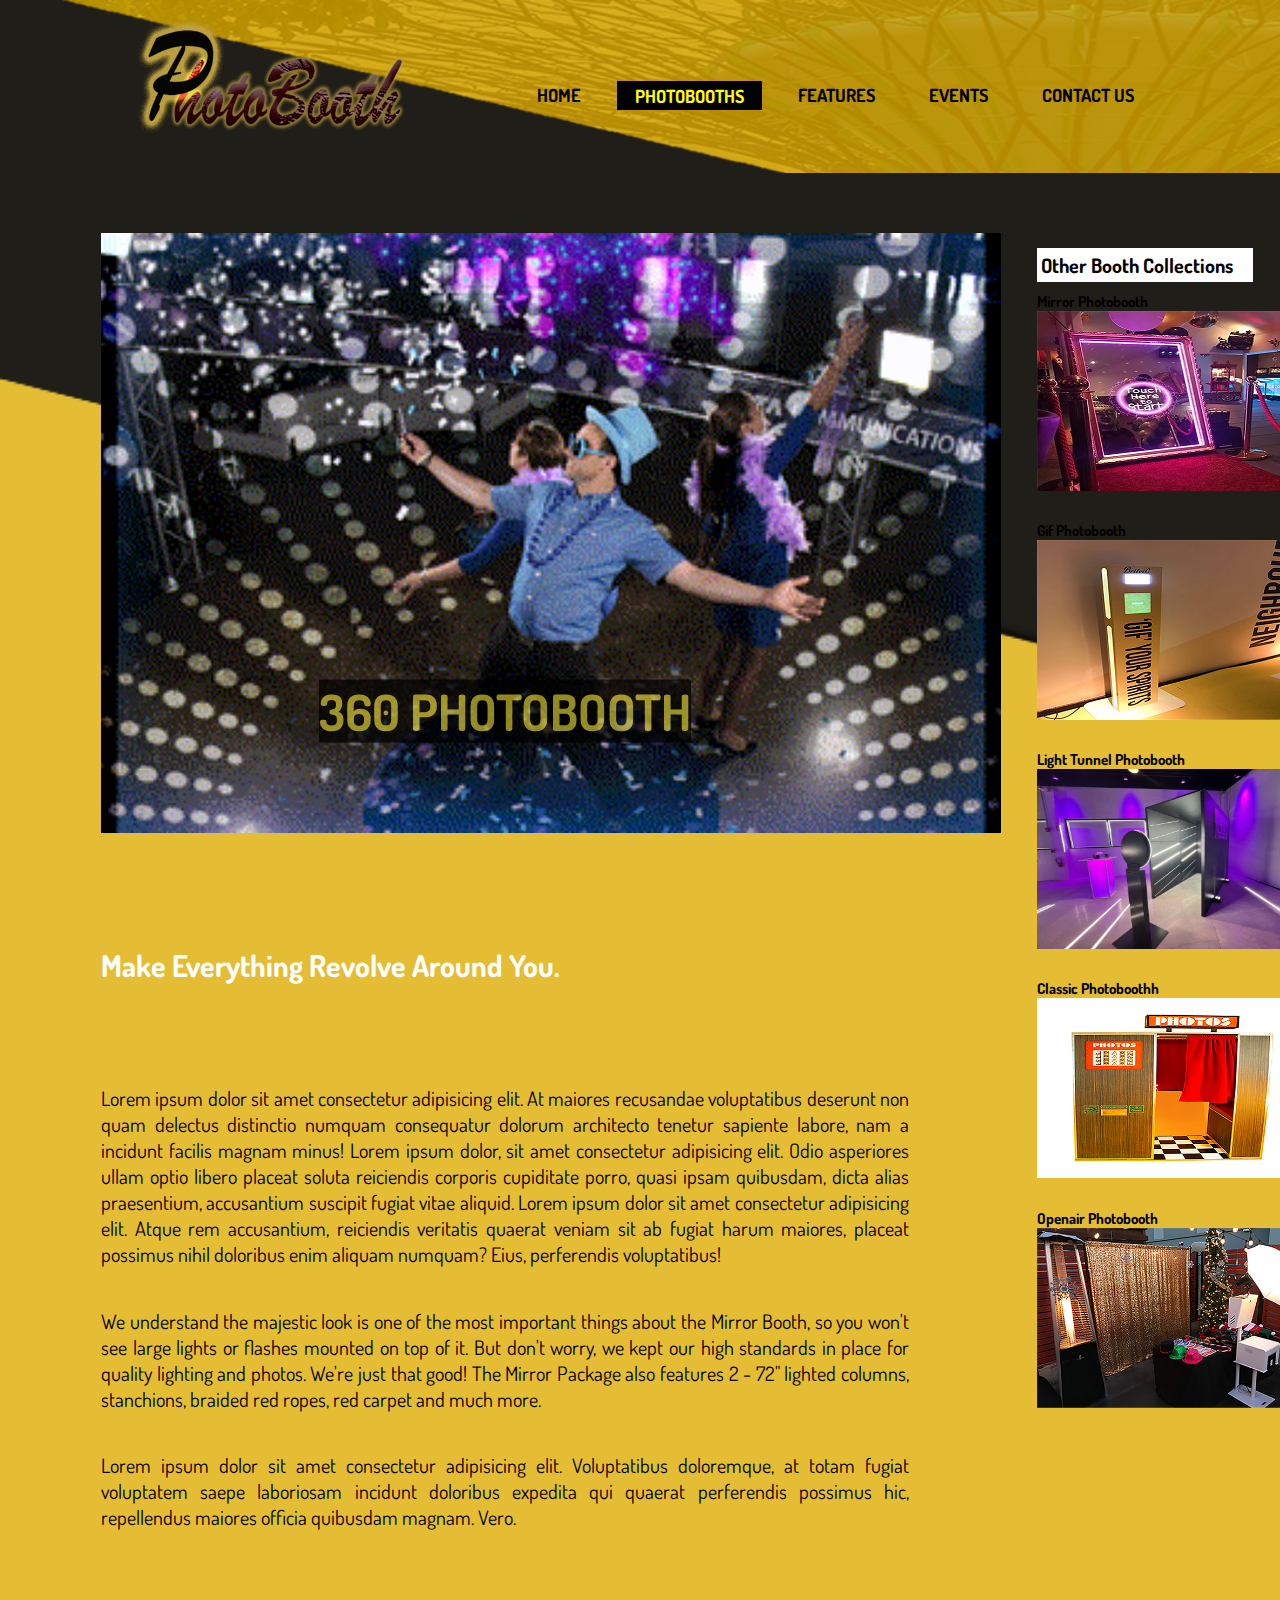
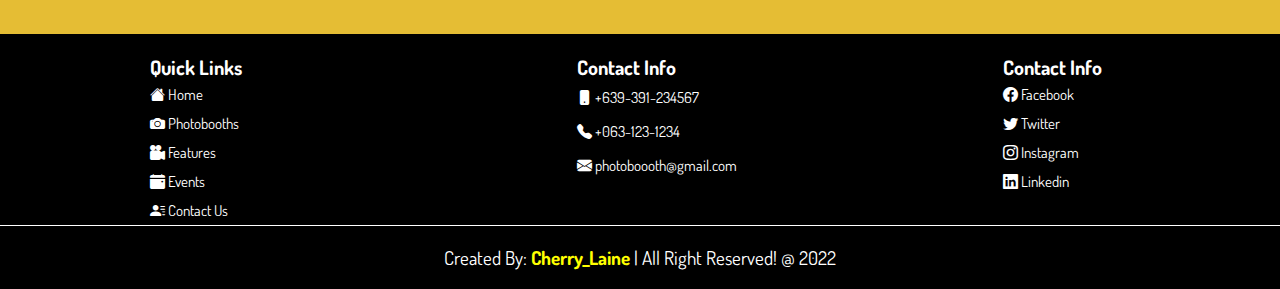
<file: 360.html>
<!DOCTYPE html>
<html lang="en">
  <head>
    <meta charset="UTF-8" />
    <meta http-equiv="X-UA-Compatible" content="IE=edge" />
    <meta name="viewport" content="width=device-width, initial-scale=1.0" />
    <title>Photobooth</title>
    <link rel="icon" href="img/icon.jpg" />
    <!-- CSS only -->
    <link
      href="https://cdn.jsdelivr.net/npm/bootstrap@5.2.1/dist/css/bootstrap.min.css"
      rel="stylesheet"
      integrity="sha384-iYQeCzEYFbKjA/T2uDLTpkwGzCiq6soy8tYaI1GyVh/UjpbCx/TYkiZhlZB6+fzT"
      crossorigin="anonymous" />

    <!-- BOOTSTRAT ICON -->
    <link
      rel="stylesheet"
      href="https://cdn.jsdelivr.net/npm/bootstrap-icons@1.9.1/font/bootstrap-icons.css" />

    <!--font awesome cdn link-->
    <link
      rel="stylesheet"
      href="https://cdnjs.cloudflare.com/ajax/libs/font-awesome/6.2.0/css/all.min.css" />

    <!-- custom css file link -->
    <link rel="stylesheet" href="css/photobooth.css" />
  </head>
  <body>
    <!--header section starts-->

    <section class="header">
      <img class="logo" src="img/Logo.png" alt="logo" />

      <nav class="navbar">
        <a class="ahover" href="index.html">Home</a>
        <a class="aactive" href="index.html #photobooths">Photobooths</a>
        <a class="ahover" href="index.html #features">Features</a>
        <a class="ahover" href="index.html #events">Events</a>
        <a class="ahover" href="index.html #contact">Contact Us</a>
      </nav>

      <div id="menu-btn" class="fas fa-bars"></div>
    </section>
    <!--header section ends-->

    <!---------BOOTH START--------->
    <div class="holygrail">
      <main class="col-lg-9">
        <section class="mirror-section" id="both-360">
          <div class="block">
            <div class="container-fluid">
              <img class="mirrror-img" src="img/360bootj.gif" alt="" />
              <div class="center"><h2>360 Photobooth</h2></div>
            </div>
          </div>
        </section>
        <h5 class="sub-mirror">Make everything revolve around you.</h5>
        <div class="phar">
          <p>
            Lorem ipsum dolor sit amet consectetur adipisicing elit. At maiores
            recusandae voluptatibus deserunt non quam delectus distinctio
            numquam consequatur dolorum architecto tenetur sapiente labore, nam
            a incidunt facilis magnam minus! Lorem ipsum dolor, sit amet
            consectetur adipisicing elit. Odio asperiores ullam optio libero
            placeat soluta reiciendis corporis cupiditate porro, quasi ipsam
            quibusdam, dicta alias praesentium, accusantium suscipit fugiat
            vitae aliquid. Lorem ipsum dolor sit amet consectetur adipisicing
            elit. Atque rem accusantium, reiciendis veritatis quaerat veniam sit
            ab fugiat harum maiores, placeat possimus nihil doloribus enim
            aliquam numquam? Eius, perferendis voluptatibus!
          </p>

          <p>
            We understand the majestic look is one of the most important things
            about the Mirror Booth, so you won't see large lights or flashes
            mounted on top of it. But don't worry, we kept our high standards in
            place for quality lighting and photos. We're just that good! The
            Mirror Package also features 2 - 72" lighted columns, stanchions,
            braided red ropes, red carpet and much more.
          </p>

          <p>
            Lorem ipsum dolor sit amet consectetur adipisicing elit.
            Voluptatibus doloremque, at totam fugiat voluptatem saepe laboriosam
            incidunt doloribus expedita qui quaerat perferendis possimus hic,
            repellendus maiores officia quibusdam magnam. Vero.
          </p>
        </div>
      </main>
      <!-- ------BOOTH ENDS -->

      <aside class="col-lg-3">
        <section class="text-center bg-dark">
          <h2 class="aside-booth">Other Booth Collections</h2>
        </section>
        <div class="block">
          <div class="container-fluid">
            <section class="mb-4 text-center bg-white">
              <h2>Mirror Photobooth</h2>
              <a class="side-pic" href="mirror.html"
                ><img src="img/mirror.jpg" alt="360"
              /></a>
            </section>
          </div>
        </div>

        <div class="block">
          <div class="container-fluid">
            <section class="mb-4 text-center bg-white">
              <h2>Gif Photobooth</h2>
              <a class="side-pic" href="gif.html"
                ><img src="img/gif.jpg" alt="gif"
              /></a>
            </section>
          </div>
        </div>

        <div class="block">
          <div class="container-fluid">
            <section class="mb-4 text-center bg-white">
              <h2>light Tunnel Photobooth</h2>
              <a class="side-pic" href="tunnel.html"
                ><img src="img/lighttunnel.jpg" alt="gif"
              /></a>
            </section>
          </div>
        </div>

        <div class="block">
          <div class="container-fluid">
            <section class="mb-4 text-center bg-white">
              <h2>Classic Photoboothh</h2>
              <a class="side-pic" href="classic.html"
                ><img src="img/classic.png" alt="gif"
              /></a>
            </section>
          </div>
        </div>

        <div class="block">
          <div class="container-fluid">
            <section class="mb-4 text-center bg-white">
              <h2>Openair Photobooth</h2>
              <a class="side-pic" href="openair.html"
                ><img src="img/openair.jpg" alt="mirror"
              /></a>
            </section>
          </div>
        </div>
      </aside>
    </div>

    <!-------------FOOTER START----------->

    <footer>
      <div class="links">
        <div class="quick-links">
          <ul>
            <h5>Quick Links</h5>
            <li>
              <a href="index.html #home"
                ><i class="bi bi-house-fill"></i> Home</a
              >
            </li>
            <li>
              <a href="index.html #photobooths"
                ><i class="bi bi-camera-fill"></i> Photobooths</a
              >
            </li>
            <li>
              <a href="index.html #features"
                ><i class="bi bi-camera-reels-fill"></i> Features</a
              >
            </li>
            <li>
              <a href="index.html #events"
                ><i class="bi bi-calendar-event-fill"></i> Events</a
              >
            </li>
            <li>
              <a href="index.html #contact"
                ><i class="bi bi-person-lines-fill"></i> Contact Us</a
              >
            </li>
          </ul>
        </div>

        <div class="cotact-info">
          <ul>
            <h5>Contact Info</h5>
            <li><i class="bi bi-phone-fill"></i> +639-391-234567</li>
            <li><i class="bi bi-telephone-fill"></i> +063-123-1234</li>
            <li><i class="bi bi-envelope-fill"></i> photoboooth@gmail.com</li>
          </ul>
        </div>

        <div class="social-info">
          <ul>
            <h5>Contact Info</h5>
            <li>
              <a href=""><i class="bi bi-facebook"></i> Facebook</a>
            </li>
            <li>
              <a href=""><i class="bi bi-twitter"></i> Twitter</a>
            </li>
            <li>
              <a href=""><i class="bi bi-instagram"></i> Instagram</a>
            </li>
            <li>
              <a href=""><i class="bi bi-linkedin"></i> Linkedin</a>
            </li>
          </ul>
        </div>
      </div>
      <div class="main-footer">
        <p class="footer-reserved">
          Created By: <b class="cherry">Cherry_Laine</b> | All Right Reserved! @
          2022
        </p>
      </div>
    </footer>

    <!-- cutom js file link -->
    <script src="js/booth.js"></script>

    <!--JS Bootstrap -->
    <script
      src="https://cdn.jsdelivr.net/npm/bootstrap@5.2.1/dist/js/bootstrap.bundle.min.js"
      integrity="sha384-u1OknCvxWvY5kfmNBILK2hRnQC3Pr17a+RTT6rIHI7NnikvbZlHgTPOOmMi466C8"
      crossorigin="anonymous"></script>
  </body>
</html>
</file>
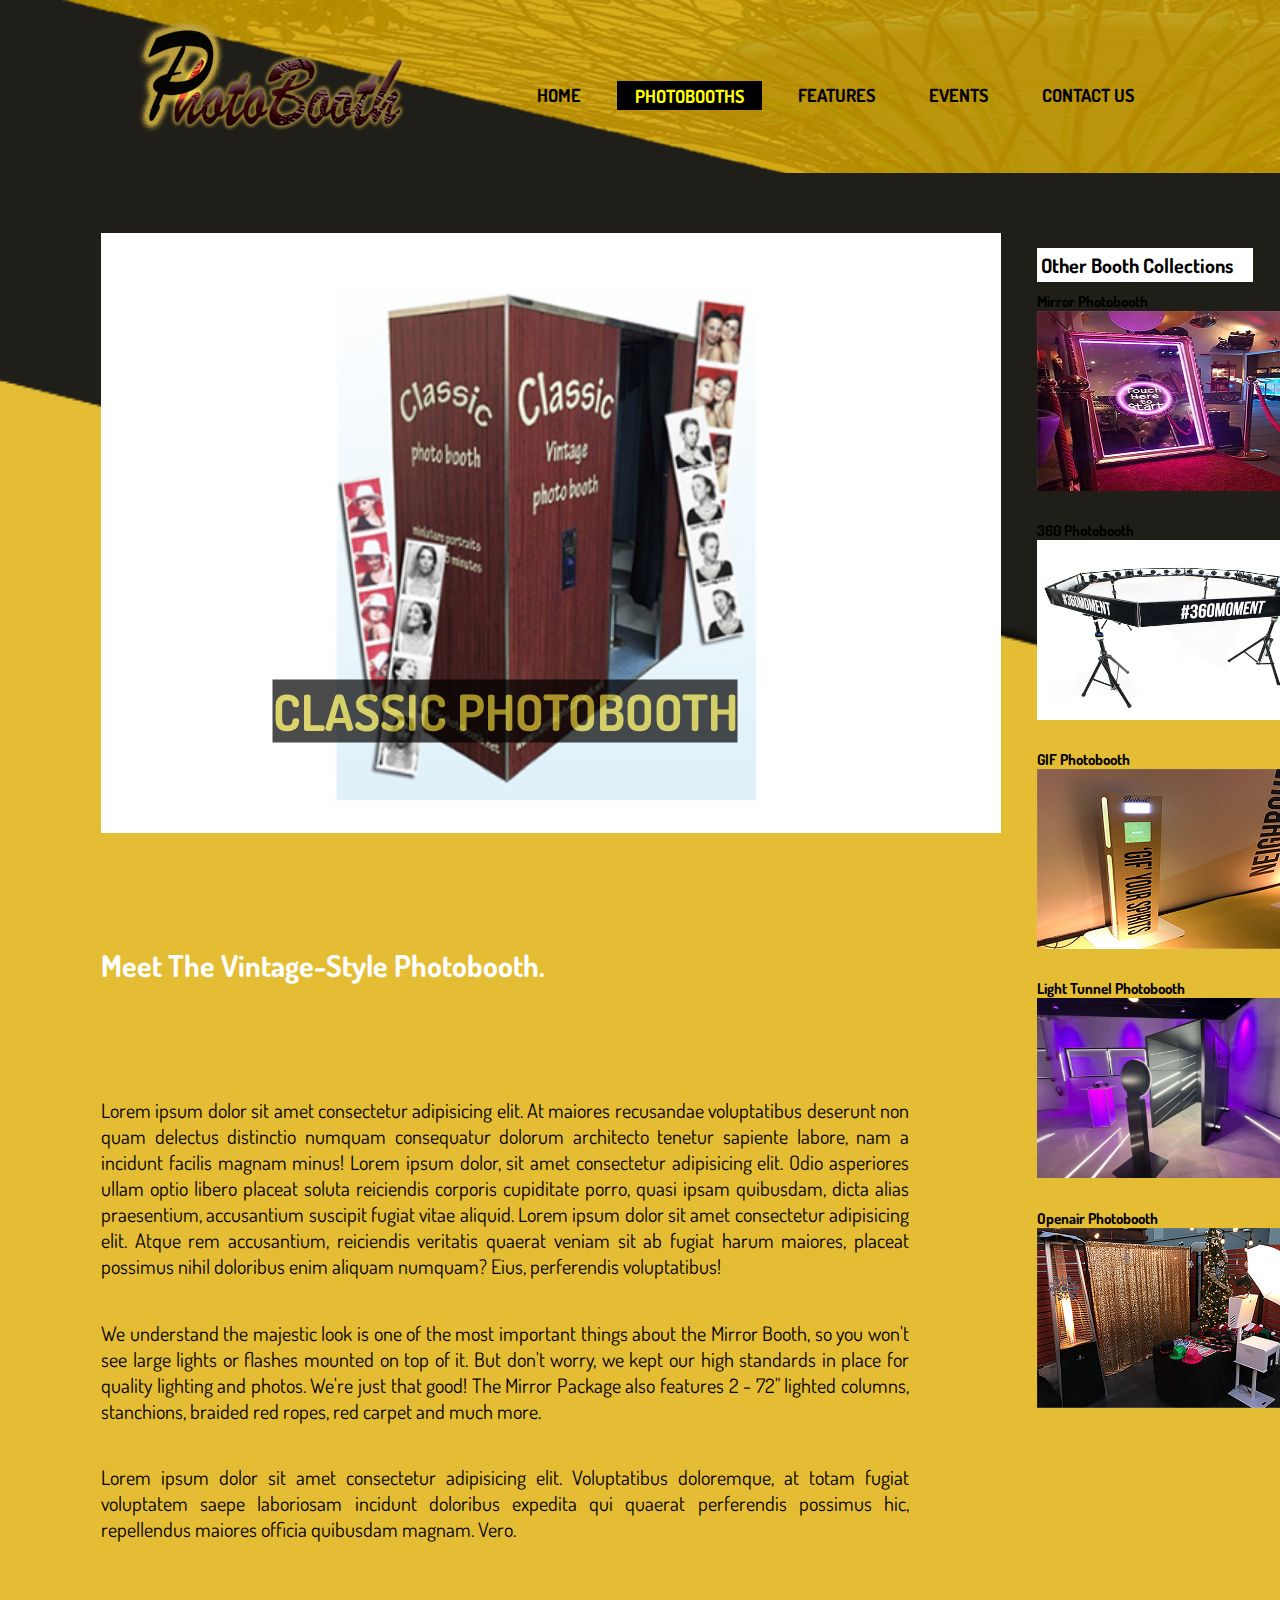
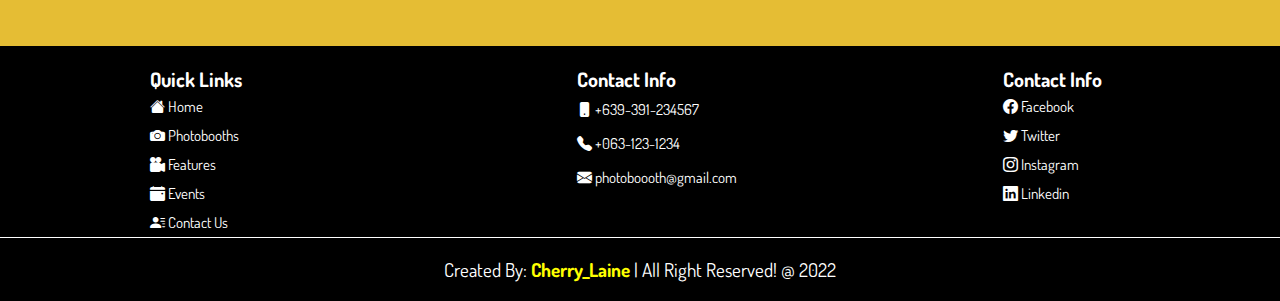
<file: classic.html>
<!DOCTYPE html>
<html lang="en">
  <head>
    <meta charset="UTF-8" />
    <meta http-equiv="X-UA-Compatible" content="IE=edge" />
    <meta name="viewport" content="width=device-width, initial-scale=1.0" />
    <title>Photobooth</title>
    <link rel="icon" href="img/icon.jpg" />
    <!-- CSS only -->
    <link
      href="https://cdn.jsdelivr.net/npm/bootstrap@5.2.1/dist/css/bootstrap.min.css"
      rel="stylesheet"
      integrity="sha384-iYQeCzEYFbKjA/T2uDLTpkwGzCiq6soy8tYaI1GyVh/UjpbCx/TYkiZhlZB6+fzT"
      crossorigin="anonymous" />

    <!-- BOOTSTRAT ICON -->
    <link
      rel="stylesheet"
      href="https://cdn.jsdelivr.net/npm/bootstrap-icons@1.9.1/font/bootstrap-icons.css" />

    <!--font awesome cdn link-->
    <link
      rel="stylesheet"
      href="https://cdnjs.cloudflare.com/ajax/libs/font-awesome/6.2.0/css/all.min.css" />

    <!-- custom css file link -->
    <link rel="stylesheet" href="css/photobooth.css" />
  </head>
  <body>
    <!--header section starts-->

    <section class="header">
      <img class="logo" src="img/Logo.png" alt="logo" />

      <nav class="navbar">
        <a class="ahover" href="index.html">Home</a>
        <a class="aactive" href="index.html #photobooths">Photobooths</a>
        <a class="ahover" href="index.html #features">Features</a>
        <a class="ahover" href="index.html #events">Events</a>
        <a class="ahover" href="index.html #contact">Contact Us</a>
      </nav>

      <div id="menu-btn" class="fas fa-bars"></div>
    </section>
    <!--header section ends-->

    <!---------BOOTH START--------->
    <div class="holygrail">
      <main class="col-lg-9">
        <section class="mirror-section" id="classic">
          <div class="block">
            <div class="container-fluid">
              <img class="mirrror-img" src="img/classic.jpg" alt="" />
              <div class="center"><h2>Classic Photobooth</h2></div>
            </div>
          </div>
        </section>
        <h5 class="sub-mirror">Meet the Vintage-Style Photobooth.</h5>
        <br />
        <div class="phar">
          <p>
            Lorem ipsum dolor sit amet consectetur adipisicing elit. At maiores
            recusandae voluptatibus deserunt non quam delectus distinctio
            numquam consequatur dolorum architecto tenetur sapiente labore, nam
            a incidunt facilis magnam minus! Lorem ipsum dolor, sit amet
            consectetur adipisicing elit. Odio asperiores ullam optio libero
            placeat soluta reiciendis corporis cupiditate porro, quasi ipsam
            quibusdam, dicta alias praesentium, accusantium suscipit fugiat
            vitae aliquid. Lorem ipsum dolor sit amet consectetur adipisicing
            elit. Atque rem accusantium, reiciendis veritatis quaerat veniam sit
            ab fugiat harum maiores, placeat possimus nihil doloribus enim
            aliquam numquam? Eius, perferendis voluptatibus!
          </p>

          <p>
            We understand the majestic look is one of the most important things
            about the Mirror Booth, so you won't see large lights or flashes
            mounted on top of it. But don't worry, we kept our high standards in
            place for quality lighting and photos. We're just that good! The
            Mirror Package also features 2 - 72" lighted columns, stanchions,
            braided red ropes, red carpet and much more.
          </p>

          <p>
            Lorem ipsum dolor sit amet consectetur adipisicing elit.
            Voluptatibus doloremque, at totam fugiat voluptatem saepe laboriosam
            incidunt doloribus expedita qui quaerat perferendis possimus hic,
            repellendus maiores officia quibusdam magnam. Vero.
          </p>
        </div>
      </main>
      <!-- ------BOOTH ENDS -->

      <aside class="col-lg-3">
        <section class="text-center bg-dark">
          <h2 class="aside-booth">Other Booth Collections</h2>
        </section>
        <div class="block">
          <div class="container-fluid">
            <section class="mb-4 text-center bg-white">
              <h2>Mirror Photobooth</h2>
              <a class="side-pic" href="mirror.html"
                ><img src="img/mirror.jpg" alt="360"
              /></a>
            </section>
          </div>
        </div>

        <div class="block">
          <div class="container-fluid">
            <section class="mb-4 text-center bg-white">
              <h2>360 Photobooth</h2>
              <a class="side-pic" href="360.html"
                ><img src="img/360.jpg" alt="gif"
              /></a>
            </section>
          </div>
        </div>

        <div class="block">
          <div class="container-fluid">
            <section class="mb-4 text-center bg-white">
              <h2>GIF Photobooth</h2>
              <a class="side-pic" href="gif.html"
                ><img src="img/gif.jpg" alt="gif"
              /></a>
            </section>
          </div>
        </div>

        <div class="block">
          <div class="container-fluid">
            <section class="mb-4 text-center bg-white">
              <h2>Light Tunnel Photobooth</h2>
              <a class="side-pic" href="tunnel.html"
                ><img src="img/lighttunnel.jpg" alt="gif"
              /></a>
            </section>
          </div>
        </div>

        <div class="block">
          <div class="container-fluid">
            <section class="mb-4 text-center bg-white">
              <h2>Openair Photobooth</h2>
              <a class="side-pic" href="openair.html"
                ><img src="img/openair.jpg" alt="mirror"
              /></a>
            </section>
          </div>
        </div>
      </aside>
    </div>

    <!-------------FOOTER START----------->

    <footer>
      <div class="links">
        <div class="quick-links">
          <ul>
            <h5>Quick Links</h5>
            <li>
              <a href="index.html #home"
                ><i class="bi bi-house-fill"></i> Home</a
              >
            </li>
            <li>
              <a href="index.html #photobooths"
                ><i class="bi bi-camera-fill"></i> Photobooths</a
              >
            </li>
            <li>
              <a href="index.html #features"
                ><i class="bi bi-camera-reels-fill"></i> Features</a
              >
            </li>
            <li>
              <a href="index.html #events"
                ><i class="bi bi-calendar-event-fill"></i> Events</a
              >
            </li>
            <li>
              <a href="index.html #contact"
                ><i class="bi bi-person-lines-fill"></i> Contact Us</a
              >
            </li>
          </ul>
        </div>

        <div class="cotact-info">
          <ul>
            <h5>Contact Info</h5>
            <li><i class="bi bi-phone-fill"></i> +639-391-234567</li>
            <li><i class="bi bi-telephone-fill"></i> +063-123-1234</li>
            <li><i class="bi bi-envelope-fill"></i> photoboooth@gmail.com</li>
          </ul>
        </div>

        <div class="social-info">
          <ul>
            <h5>Contact Info</h5>
            <li>
              <a href=""><i class="bi bi-facebook"></i> Facebook</a>
            </li>
            <li>
              <a href=""><i class="bi bi-twitter"></i> Twitter</a>
            </li>
            <li>
              <a href=""><i class="bi bi-instagram"></i> Instagram</a>
            </li>
            <li>
              <a href=""><i class="bi bi-linkedin"></i> Linkedin</a>
            </li>
          </ul>
        </div>
      </div>
      <div class="main-footer">
        <p class="footer-reserved">
          Created By: <b class="cherry">Cherry_Laine</b> | All Right Reserved! @
          2022
        </p>
      </div>
    </footer>

    <!-- cutom js file link -->
    <script src="js/booth.js"></script>

    <!--JS Bootstrap -->
    <script
      src="https://cdn.jsdelivr.net/npm/bootstrap@5.2.1/dist/js/bootstrap.bundle.min.js"
      integrity="sha384-u1OknCvxWvY5kfmNBILK2hRnQC3Pr17a+RTT6rIHI7NnikvbZlHgTPOOmMi466C8"
      crossorigin="anonymous"></script>
  </body>
</html>
</file>
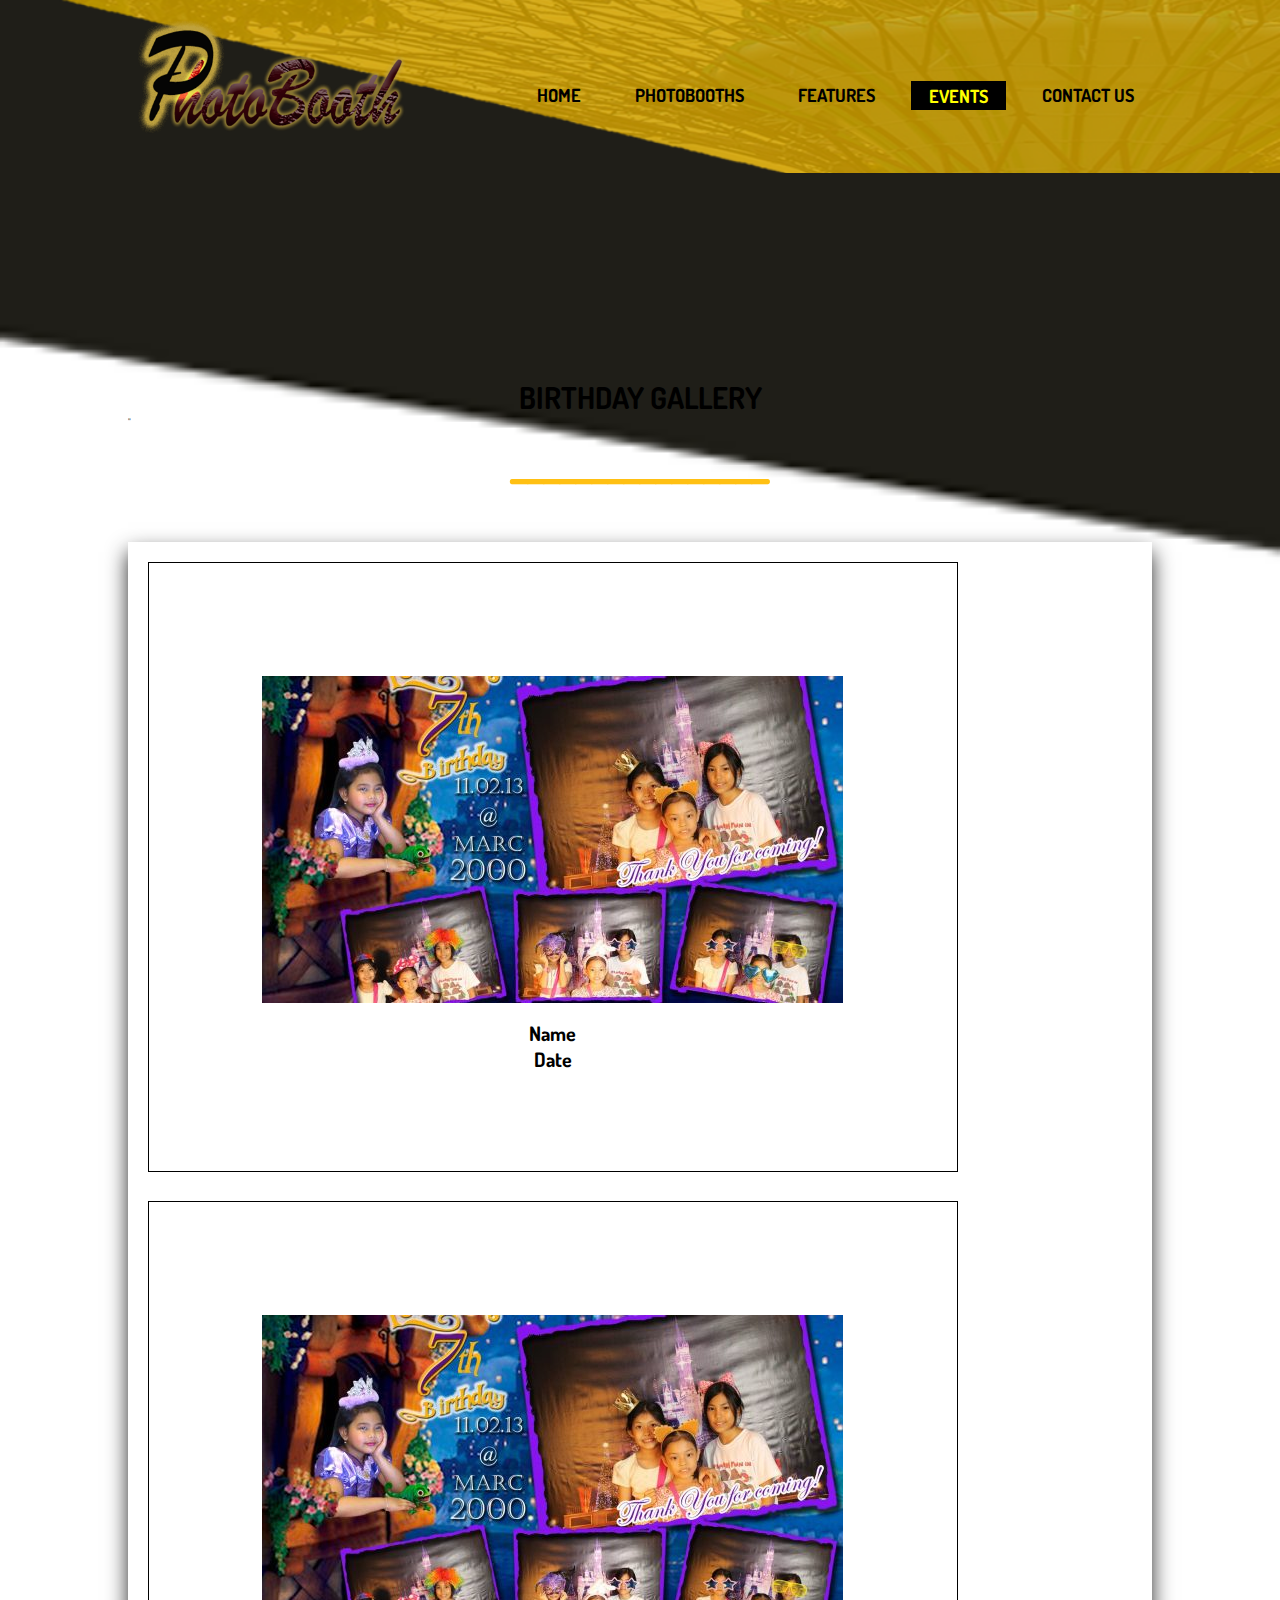
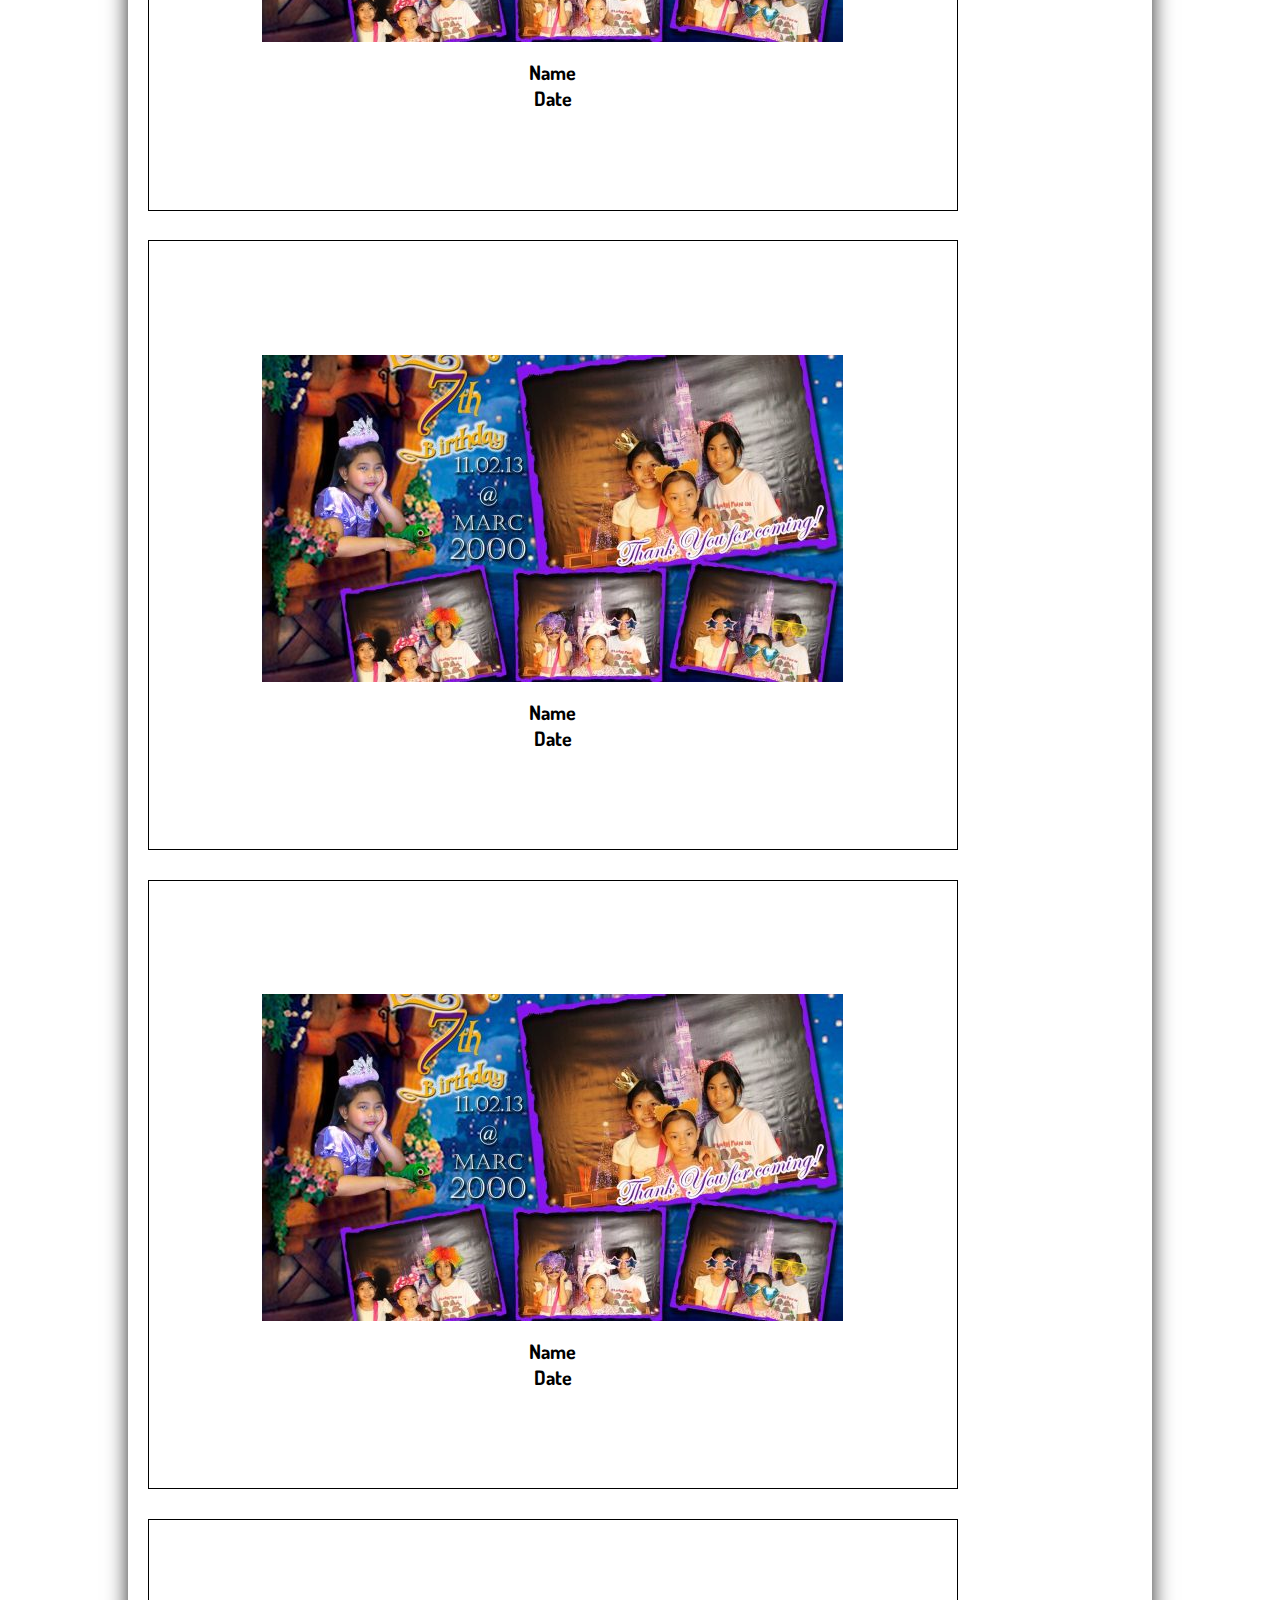
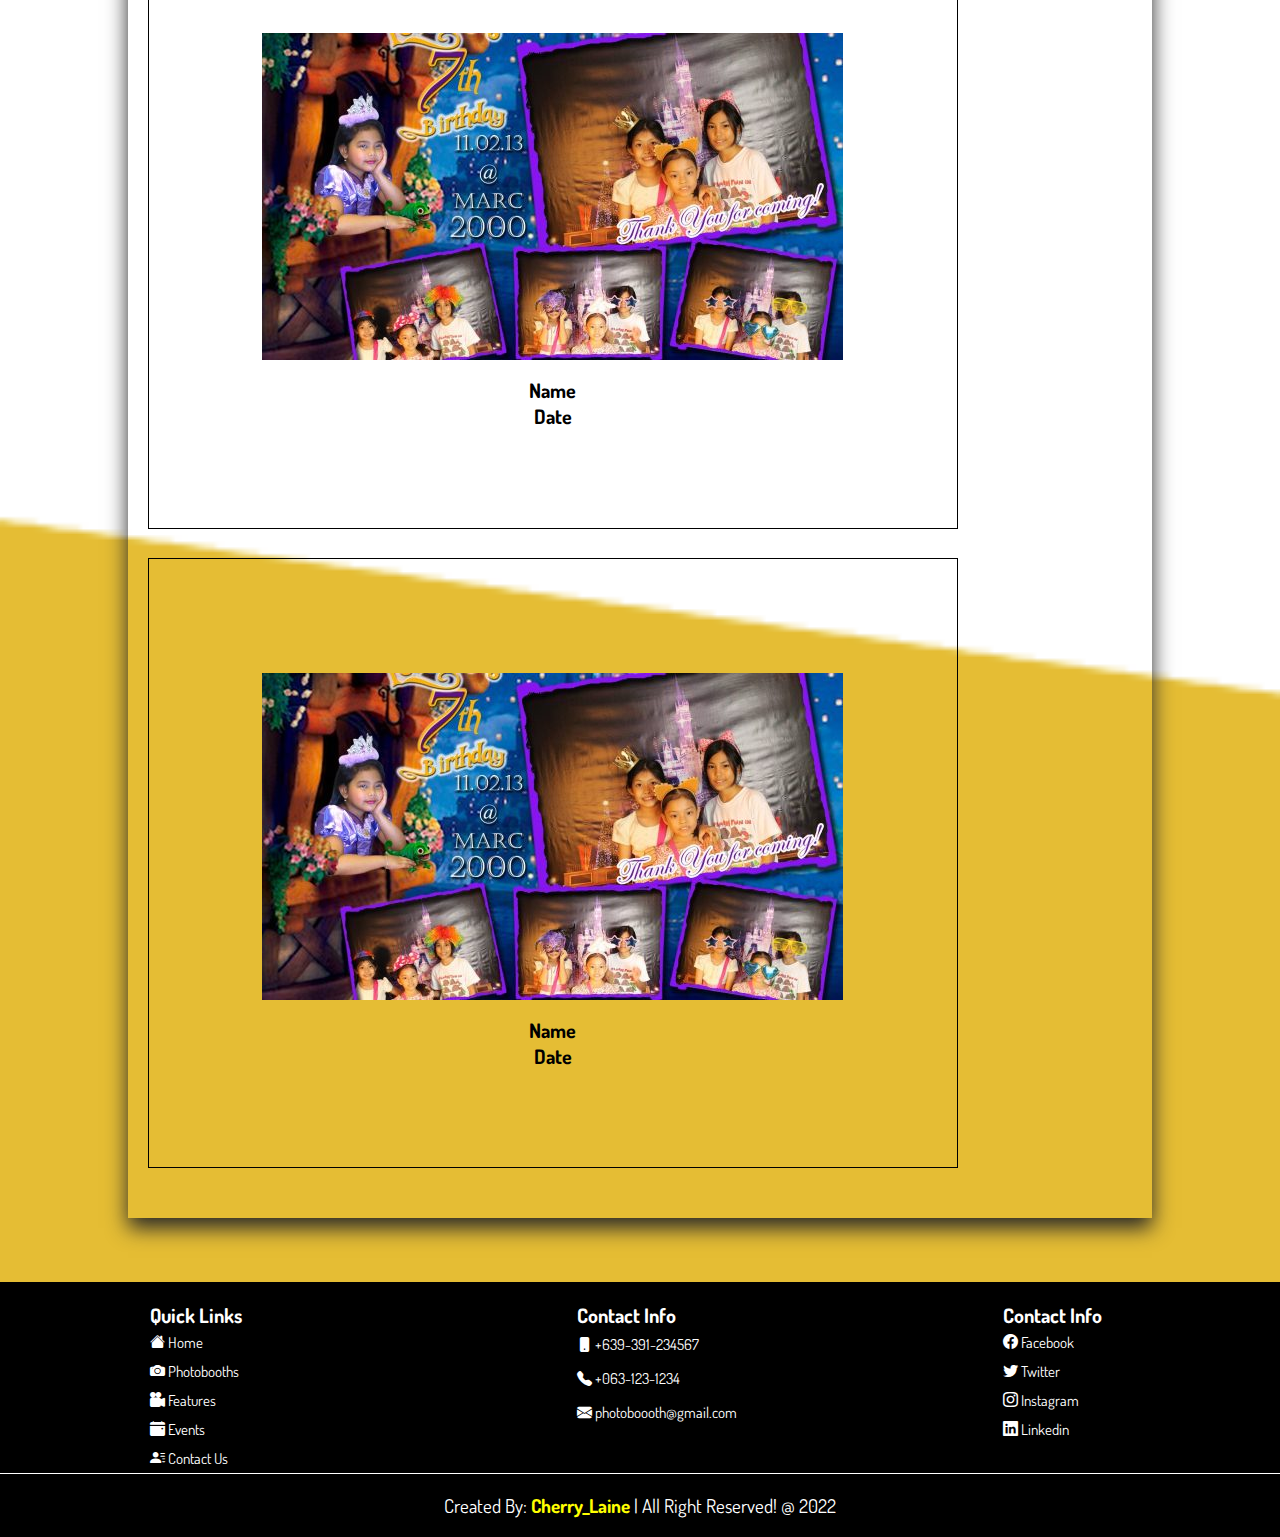
<file: events.html>
<!DOCTYPE html>
<html lang="en">
  <head>
    <meta charset="UTF-8" />
    <meta http-equiv="X-UA-Compatible" content="IE=edge" />
    <meta name="viewport" content="width=device-width, initial-scale=1.0" />
    <title>Photobooth</title>
    <link rel="icon" href="img/icon.jpg" />
    <!-- CSS only -->
    <link
      href="https://cdn.jsdelivr.net/npm/bootstrap@5.2.1/dist/css/bootstrap.min.css"
      rel="stylesheet"
      integrity="sha384-iYQeCzEYFbKjA/T2uDLTpkwGzCiq6soy8tYaI1GyVh/UjpbCx/TYkiZhlZB6+fzT"
      crossorigin="anonymous" />

    <!-- BOOTSTRAT ICON -->
    <link
      rel="stylesheet"
      href="https://cdn.jsdelivr.net/npm/bootstrap-icons@1.9.1/font/bootstrap-icons.css" />

    <!--font awesome cdn link-->
    <link
      rel="stylesheet"
      href="https://cdnjs.cloudflare.com/ajax/libs/font-awesome/6.2.0/css/all.min.css" />

    <!-- custom css file link -->
    <link rel="stylesheet" href="css/photobooth.css" />
  </head>
  <body>
    <!--header section starts-->

    <section class="header">
      <img class="logo" src="img/Logo.png" alt="logo" />

      <nav class="navbar">
        <a class="ahover" href="index.html">Home</a>
        <a class="ahover" href="index.html #photobooths">Photobooths</a>
        <a class="ahover" href="index.html #features">Features</a>
        <a class="aactive" href="index.html #events">Events</a>
        <a class="ahover" href="index.html #contact">Contact Us</a>
      </nav>

      <div id="menu-btn" class="fas fa-bars"></div>
    </section>
    <!--header section ends-->

    <!---------BOOTH START--------->
    <section class="booth-section" id="photobooths">
      <h2>Birthday Gallery</h2>
      "
      <h2 class="line">________________</h2>
      <div class="container">
        <div class="row">
          <div class="col-md-4 col-sm-6">
            <div class="img-area">
              <a class="booth-btn" href="mirror.html"
                ><img src="img/Gal1.jpg" alt="mirror"
              /></a>
              <div class="content">
                <a class="booth-btn" href="mirror.html">Name</a><br />
                <a class="booth-btn" href="mirror.html">Date</a>
              </div>
            </div>
          </div>

          <div class="col-md-4 col-sm-6">
            <div class="img-area">
              <a class="booth-btn" href="mirror.html"
                ><img src="img/Gal1.jpg" alt="mirror"
              /></a>
              <div class="content">
                <a class="booth-btn" href="mirror.html">Name</a><br />
                <a class="booth-btn" href="mirror.html">Date</a>
              </div>
            </div>
          </div>

          <div class="col-md-4 col-sm-6">
            <div class="img-area">
              <a class="booth-btn" href="mirror.html"
                ><img src="img/Gal1.jpg" alt="mirror"
              /></a>
              <div class="content">
                <a class="booth-btn" href="mirror.html">Name</a><br />
                <a class="booth-btn" href="mirror.html">Date</a>
              </div>
            </div>
          </div>

          <div class="col-md-4 col-sm-6">
            <div class="img-area">
              <a class="booth-btn" href="mirror.html"
                ><img src="img/Gal1.jpg" alt="mirror"
              /></a>
              <div class="content">
                <a class="booth-btn" href="mirror.html">Name</a><br />
                <a class="booth-btn" href="mirror.html">Date</a>
              </div>
            </div>
          </div>

          <div class="col-md-4 col-sm-6">
            <div class="img-area">
              <a class="booth-btn" href="mirror.html"
                ><img src="img/Gal1.jpg" alt="mirror"
              /></a>
              <div class="content">
                <a class="booth-btn" href="mirror.html">Name</a><br />
                <a class="booth-btn" href="mirror.html">Date</a>
              </div>
            </div>
          </div>

          <div class="col-md-4 col-sm-6">
            <div class="img-area">
              <a class="booth-btn" href="mirror.html"
                ><img src="img/Gal1.jpg" alt="mirror"
              /></a>
              <div class="content">
                <a class="booth-btn" href="mirror.html">Name</a><br />
                <a class="booth-btn" href="mirror.html">Date</a>
              </div>
            </div>
          </div>
        </div>
      </div>
    </section>

    <!-- ------BOOTH ENDS -->

    <!-------------FOOTER START----------->

    <footer>
      <div class="links">
        <div class="quick-links">
          <ul>
            <h5>Quick Links</h5>
            <li>
              <a href="index.html #home"
                ><i class="bi bi-house-fill"></i> Home</a
              >
            </li>
            <li>
              <a href="index.html #photobooths"
                ><i class="bi bi-camera-fill"></i> Photobooths</a
              >
            </li>
            <li>
              <a href="index.html #features"
                ><i class="bi bi-camera-reels-fill"></i> Features</a
              >
            </li>
            <li>
              <a href="index.html #events"
                ><i class="bi bi-calendar-event-fill"></i> Events</a
              >
            </li>
            <li>
              <a href="index.html #contact"
                ><i class="bi bi-person-lines-fill"></i> Contact Us</a
              >
            </li>
          </ul>
        </div>

        <div class="cotact-info">
          <ul>
            <h5>Contact Info</h5>
            <li><i class="bi bi-phone-fill"></i> +639-391-234567</li>
            <li><i class="bi bi-telephone-fill"></i> +063-123-1234</li>
            <li><i class="bi bi-envelope-fill"></i> photoboooth@gmail.com</li>
          </ul>
        </div>

        <div class="social-info">
          <ul>
            <h5>Contact Info</h5>
            <li>
              <a href=""><i class="bi bi-facebook"></i> Facebook</a>
            </li>
            <li>
              <a href=""><i class="bi bi-twitter"></i> Twitter</a>
            </li>
            <li>
              <a href=""><i class="bi bi-instagram"></i> Instagram</a>
            </li>
            <li>
              <a href=""><i class="bi bi-linkedin"></i> Linkedin</a>
            </li>
          </ul>
        </div>
      </div>
      <div class="main-footer">
        <p class="footer-reserved">
          Created By: <b class="cherry">Cherry_Laine</b> | All Right Reserved! @
          2022
        </p>
      </div>
    </footer>

    <!-- cutom js file link -->
    <script src="js/booth.js"></script>

    <!--JS Bootstrap -->
    <script
      src="https://cdn.jsdelivr.net/npm/bootstrap@5.2.1/dist/js/bootstrap.bundle.min.js"
      integrity="sha384-u1OknCvxWvY5kfmNBILK2hRnQC3Pr17a+RTT6rIHI7NnikvbZlHgTPOOmMi466C8"
      crossorigin="anonymous"></script>
  </body>
</html>
</file>
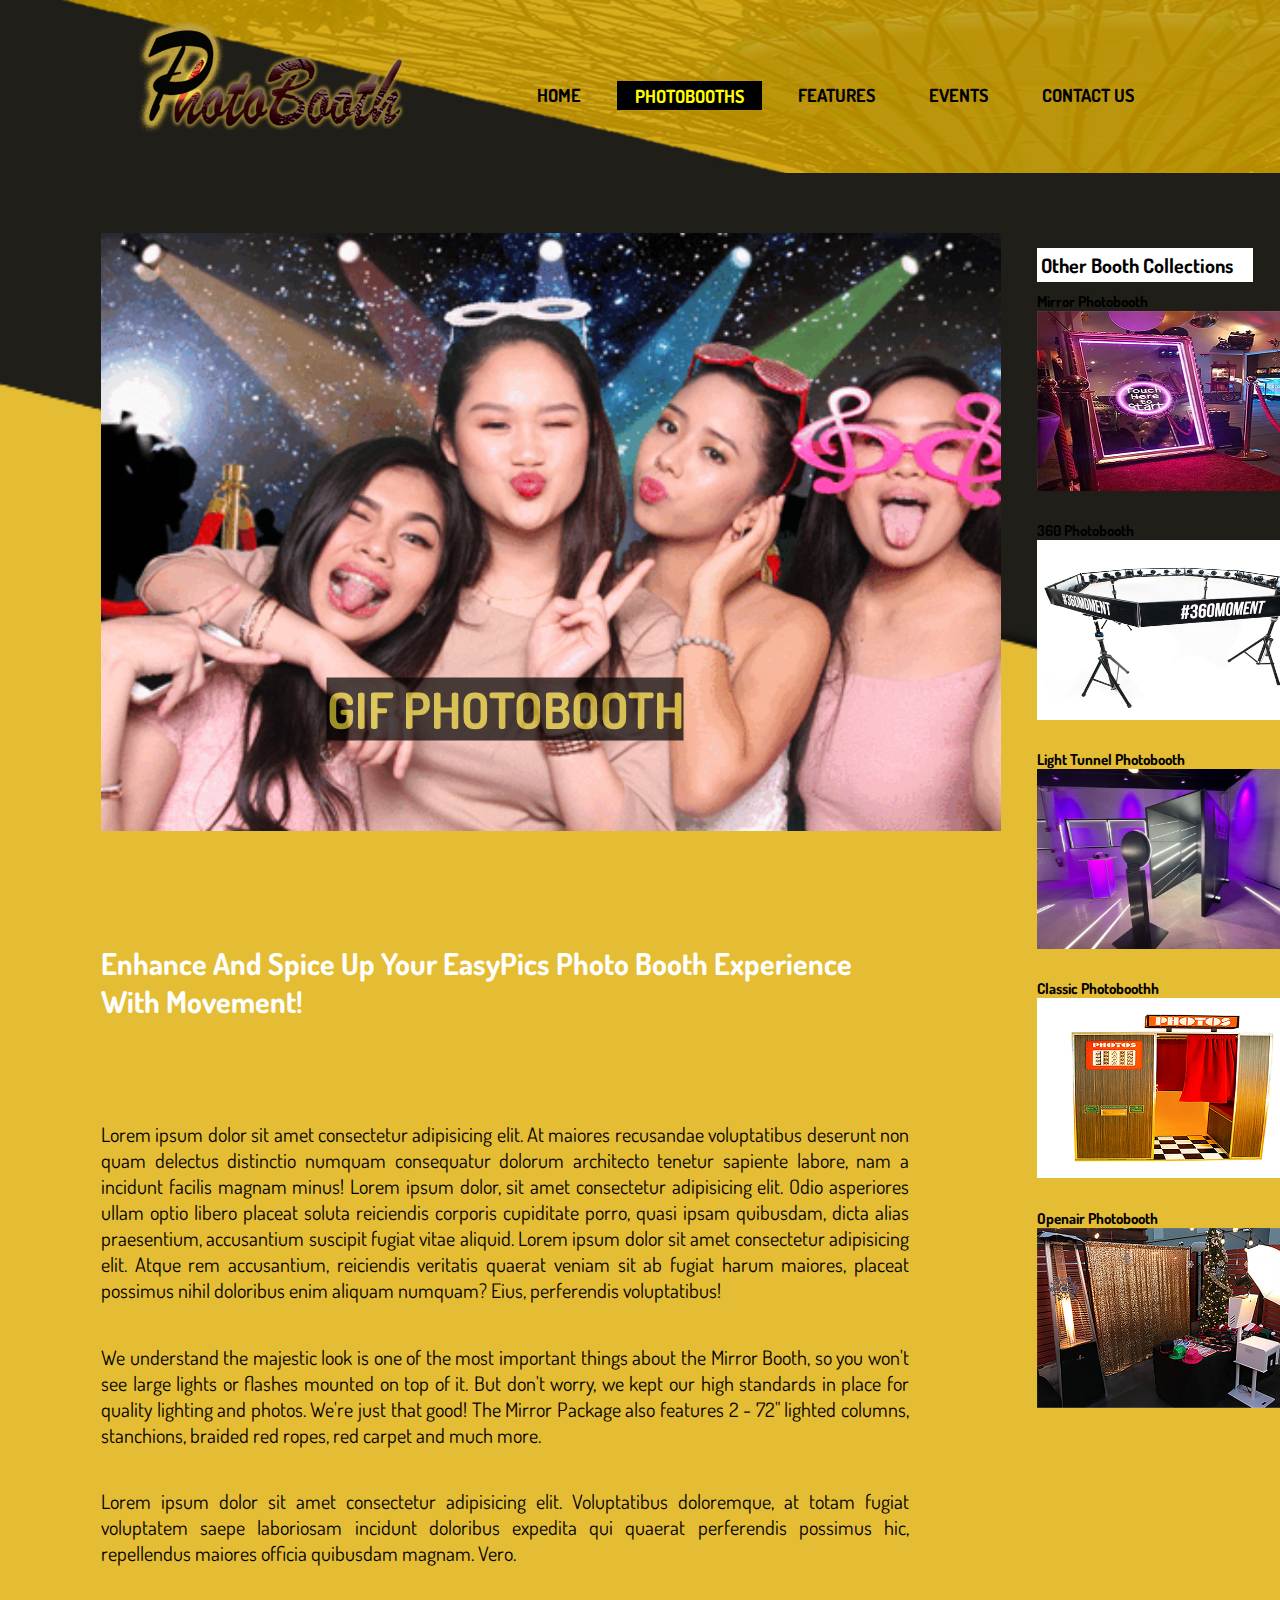
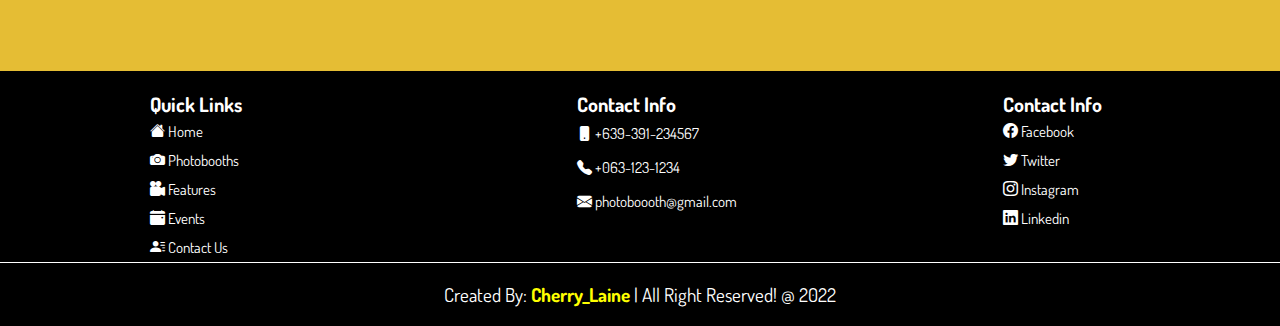
<file: gif.html>
<!DOCTYPE html>
<html lang="en">
  <head>
    <meta charset="UTF-8" />
    <meta http-equiv="X-UA-Compatible" content="IE=edge" />
    <meta name="viewport" content="width=device-width, initial-scale=1.0" />
    <title>Photobooth</title>
    <link rel="icon" href="img/icon.jpg" />
    <!-- CSS only -->
    <link
      href="https://cdn.jsdelivr.net/npm/bootstrap@5.2.1/dist/css/bootstrap.min.css"
      rel="stylesheet"
      integrity="sha384-iYQeCzEYFbKjA/T2uDLTpkwGzCiq6soy8tYaI1GyVh/UjpbCx/TYkiZhlZB6+fzT"
      crossorigin="anonymous" />

    <!-- BOOTSTRAT ICON -->
    <link
      rel="stylesheet"
      href="https://cdn.jsdelivr.net/npm/bootstrap-icons@1.9.1/font/bootstrap-icons.css" />

    <!--font awesome cdn link-->
    <link
      rel="stylesheet"
      href="https://cdnjs.cloudflare.com/ajax/libs/font-awesome/6.2.0/css/all.min.css" />

    <!-- custom css file link -->
    <link rel="stylesheet" href="css/photobooth.css" />
  </head>
  <body>
    <!--header section starts-->

    <section class="header">
      <img class="logo" src="img/Logo.png" alt="logo" />

      <nav class="navbar">
        <a class="ahover" href="index.html">Home</a>
        <a class="aactive" href="index.html #photobooths">Photobooths</a>
        <a class="ahover" href="index.html #features">Features</a>
        <a class="ahover" href="index.html #events">Events</a>
        <a class="ahover" href="index.html #contact">Contact Us</a>
      </nav>

      <div id="menu-btn" class="fas fa-bars"></div>
    </section>
    <!--header section ends-->

    <!---------BOOTH START--------->
    <div class="holygrail">
      <main class="col-lg-9">
        <section class="mirror-section" id="gif">
          <div class="block">
            <div class="container-fluid">
              <img class="mirrror-img" src="img/giphy-2.gif" alt="" />
              <div class="center"><h2>GIF Photobooth</h2></div>
            </div>
          </div>
        </section>
        <h5 class="sub-mirror">
          Enhance and spice up your EasyPics Photo Booth experience with
          movement!
        </h5>
        <div class="phar">
          <p>
            Lorem ipsum dolor sit amet consectetur adipisicing elit. At maiores
            recusandae voluptatibus deserunt non quam delectus distinctio
            numquam consequatur dolorum architecto tenetur sapiente labore, nam
            a incidunt facilis magnam minus! Lorem ipsum dolor, sit amet
            consectetur adipisicing elit. Odio asperiores ullam optio libero
            placeat soluta reiciendis corporis cupiditate porro, quasi ipsam
            quibusdam, dicta alias praesentium, accusantium suscipit fugiat
            vitae aliquid. Lorem ipsum dolor sit amet consectetur adipisicing
            elit. Atque rem accusantium, reiciendis veritatis quaerat veniam sit
            ab fugiat harum maiores, placeat possimus nihil doloribus enim
            aliquam numquam? Eius, perferendis voluptatibus!
          </p>

          <p>
            We understand the majestic look is one of the most important things
            about the Mirror Booth, so you won't see large lights or flashes
            mounted on top of it. But don't worry, we kept our high standards in
            place for quality lighting and photos. We're just that good! The
            Mirror Package also features 2 - 72" lighted columns, stanchions,
            braided red ropes, red carpet and much more.
          </p>

          <p>
            Lorem ipsum dolor sit amet consectetur adipisicing elit.
            Voluptatibus doloremque, at totam fugiat voluptatem saepe laboriosam
            incidunt doloribus expedita qui quaerat perferendis possimus hic,
            repellendus maiores officia quibusdam magnam. Vero.
          </p>
        </div>
      </main>
      <!-- ------BOOTH ENDS -->

      <aside class="col-lg-3">
        <section class="text-center bg-dark">
          <h2 class="aside-booth">Other Booth Collections</h2>
        </section>
        <div class="block">
          <div class="container-fluid">
            <section class="mb-4 text-center bg-white">
              <h2>Mirror Photobooth</h2>
              <a class="side-pic" href="mirror.html"
                ><img src="img/mirror.jpg" alt="360"
              /></a>
            </section>
          </div>
        </div>

        <div class="block">
          <div class="container-fluid">
            <section class="mb-4 text-center bg-white">
              <h2>360 Photobooth</h2>
              <a class="side-pic" href="360.html"
                ><img src="img/360.jpg" alt="gif"
              /></a>
            </section>
          </div>
        </div>

        <div class="block">
          <div class="container-fluid">
            <section class="mb-4 text-center bg-white">
              <h2>light Tunnel Photobooth</h2>
              <a class="side-pic" href="tunnel.html"
                ><img src="img/lighttunnel.jpg" alt="gif"
              /></a>
            </section>
          </div>
        </div>

        <div class="block">
          <div class="container-fluid">
            <section class="mb-4 text-center bg-white">
              <h2>Classic Photoboothh</h2>
              <a class="side-pic" href="classic.html"
                ><img src="img/classic.png" alt="gif"
              /></a>
            </section>
          </div>
        </div>

        <div class="block">
          <div class="container-fluid">
            <section class="mb-4 text-center bg-white">
              <h2>Openair Photobooth</h2>
              <a class="side-pic" href="openair.html"
                ><img src="img/openair.jpg" alt="mirror"
              /></a>
            </section>
          </div>
        </div>
      </aside>
    </div>

    <!-------------FOOTER START----------->

    <footer>
      <div class="links">
        <div class="quick-links">
          <ul>
            <h5>Quick Links</h5>
            <li>
              <a href="index.html #home"
                ><i class="bi bi-house-fill"></i> Home</a
              >
            </li>
            <li>
              <a href="index.html #photobooths"
                ><i class="bi bi-camera-fill"></i> Photobooths</a
              >
            </li>
            <li>
              <a href="index.html #features"
                ><i class="bi bi-camera-reels-fill"></i> Features</a
              >
            </li>
            <li>
              <a href="index.html #events"
                ><i class="bi bi-calendar-event-fill"></i> Events</a
              >
            </li>
            <li>
              <a href="index.html #contact"
                ><i class="bi bi-person-lines-fill"></i> Contact Us</a
              >
            </li>
          </ul>
        </div>

        <div class="cotact-info">
          <ul>
            <h5>Contact Info</h5>
            <li><i class="bi bi-phone-fill"></i> +639-391-234567</li>
            <li><i class="bi bi-telephone-fill"></i> +063-123-1234</li>
            <li><i class="bi bi-envelope-fill"></i> photoboooth@gmail.com</li>
          </ul>
        </div>

        <div class="social-info">
          <ul>
            <h5>Contact Info</h5>
            <li>
              <a href=""><i class="bi bi-facebook"></i> Facebook</a>
            </li>
            <li>
              <a href=""><i class="bi bi-twitter"></i> Twitter</a>
            </li>
            <li>
              <a href=""><i class="bi bi-instagram"></i> Instagram</a>
            </li>
            <li>
              <a href=""><i class="bi bi-linkedin"></i> Linkedin</a>
            </li>
          </ul>
        </div>
      </div>
      <div class="main-footer">
        <p class="footer-reserved">
          Created By: <b class="cherry">Cherry_Laine</b> | All Right Reserved! @
          2022
        </p>
      </div>
    </footer>

    <!-- cutom js file link -->
    <script src="js/booth.js"></script>

    <!--JS Bootstrap -->
    <script
      src="https://cdn.jsdelivr.net/npm/bootstrap@5.2.1/dist/js/bootstrap.bundle.min.js"
      integrity="sha384-u1OknCvxWvY5kfmNBILK2hRnQC3Pr17a+RTT6rIHI7NnikvbZlHgTPOOmMi466C8"
      crossorigin="anonymous"></script>
  </body>
</html>
</file>
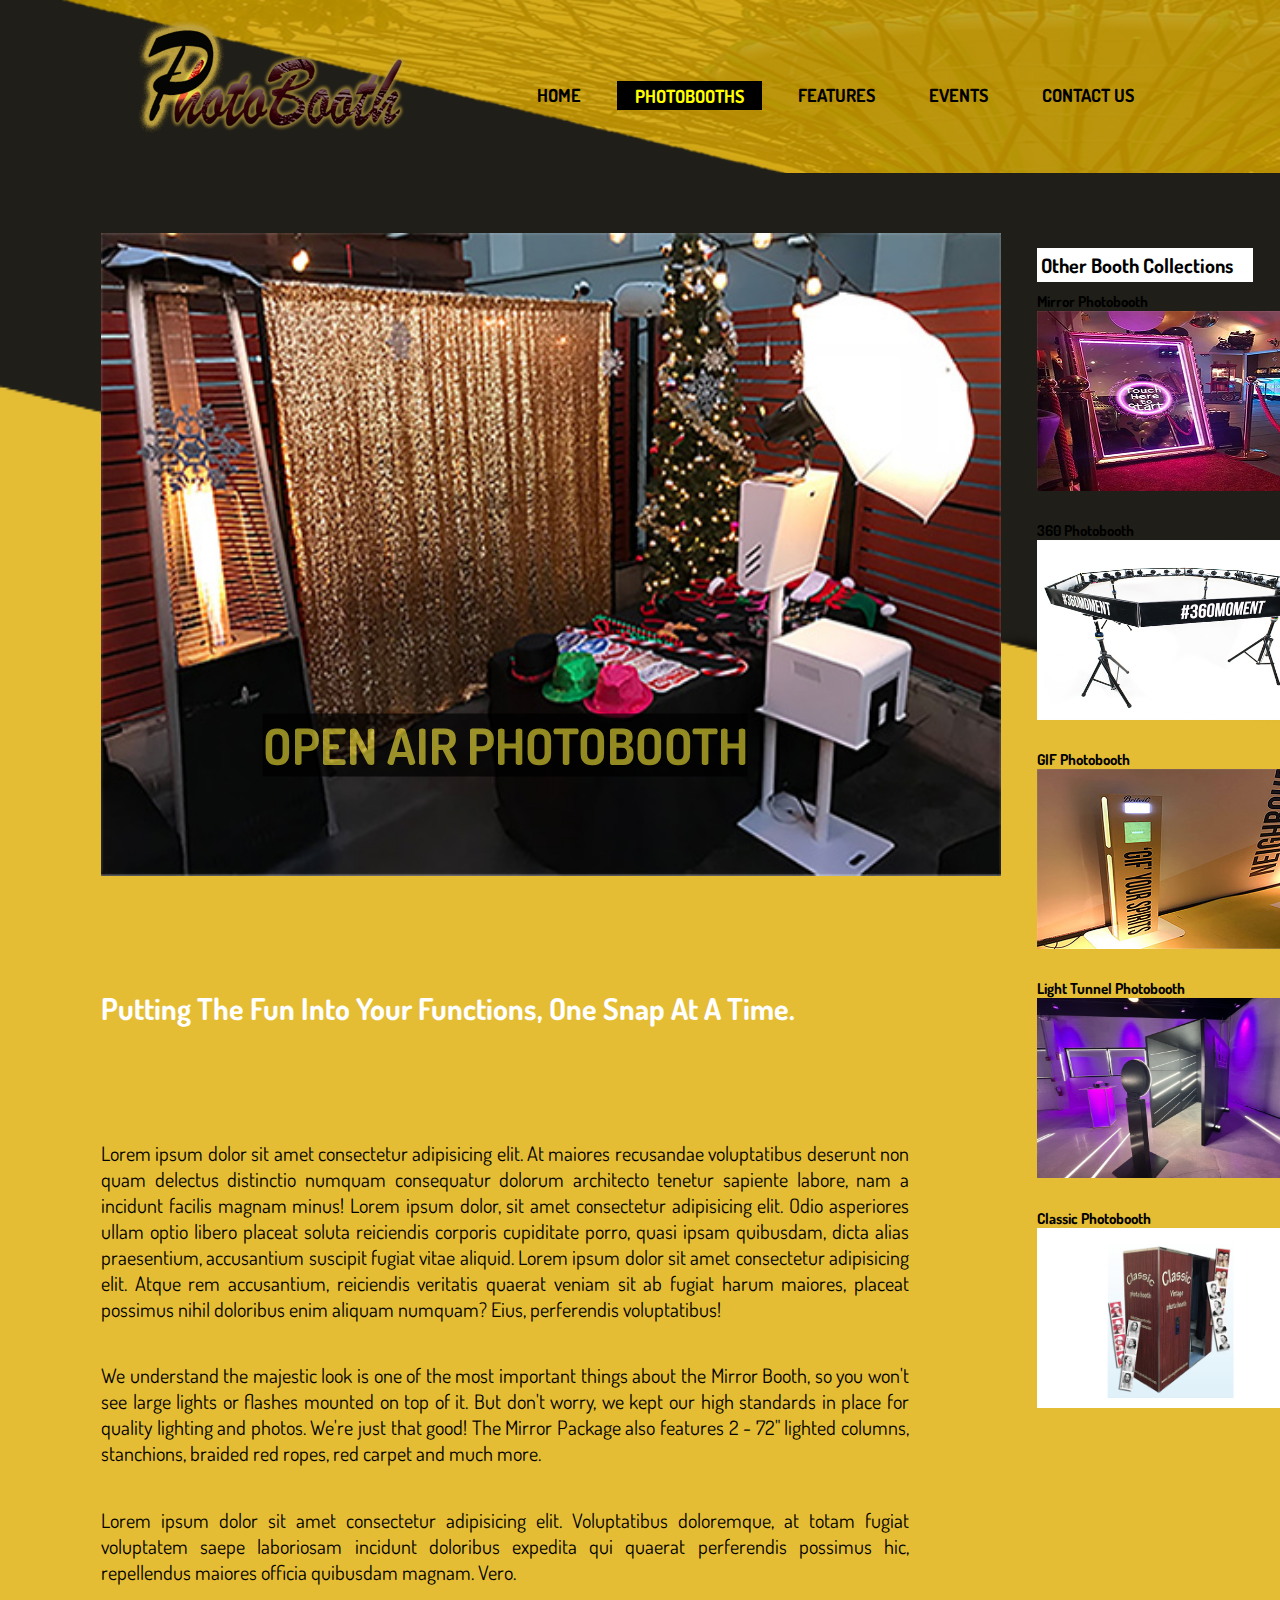
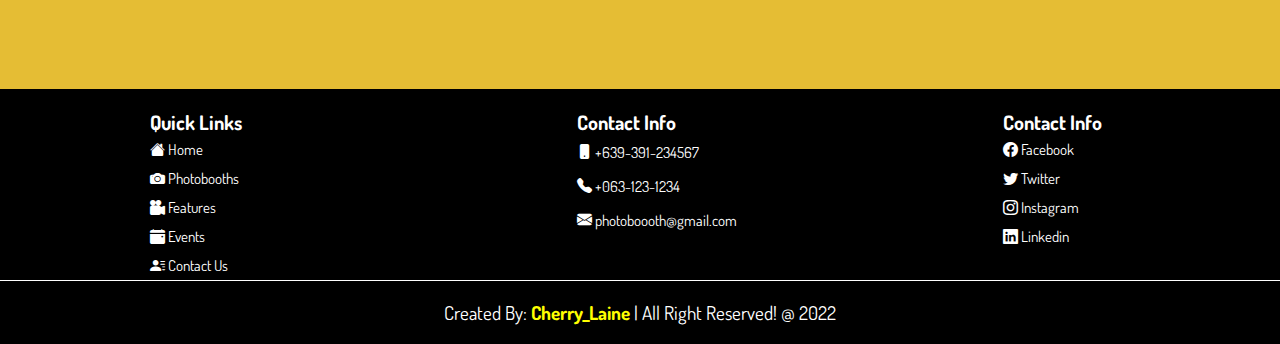
<file: openair.html>
<!DOCTYPE html>
<html lang="en">
  <head>
    <meta charset="UTF-8" />
    <meta http-equiv="X-UA-Compatible" content="IE=edge" />
    <meta name="viewport" content="width=device-width, initial-scale=1.0" />
    <title>Photobooth</title>
    <link rel="icon" href="img/icon.jpg" />
    <!-- CSS only -->
    <link
      href="https://cdn.jsdelivr.net/npm/bootstrap@5.2.1/dist/css/bootstrap.min.css"
      rel="stylesheet"
      integrity="sha384-iYQeCzEYFbKjA/T2uDLTpkwGzCiq6soy8tYaI1GyVh/UjpbCx/TYkiZhlZB6+fzT"
      crossorigin="anonymous" />

    <!-- BOOTSTRAT ICON -->
    <link
      rel="stylesheet"
      href="https://cdn.jsdelivr.net/npm/bootstrap-icons@1.9.1/font/bootstrap-icons.css" />

    <!--font awesome cdn link-->
    <link
      rel="stylesheet"
      href="https://cdnjs.cloudflare.com/ajax/libs/font-awesome/6.2.0/css/all.min.css" />

    <!-- custom css file link -->
    <link rel="stylesheet" href="css/photobooth.css" />
  </head>
  <body>
    <!--header section starts-->

    <section class="header">
      <img class="logo" src="img/Logo.png" alt="logo" />

      <nav class="navbar">
        <a class="ahover" href="index.html">Home</a>
        <a class="aactive" href="index.html #photobooths">Photobooths</a>
        <a class="ahover" href="index.html #features">Features</a>
        <a class="ahover" href="index.html #events">Events</a>
        <a class="ahover" href="index.html #contact">Contact Us</a>
      </nav>

      <div id="menu-btn" class="fas fa-bars"></div>
    </section>
    <!--header section ends-->

    <!---------BOOTH START--------->
    <div class="holygrail">
      <main class="col-lg-9">
        <section class="mirror-section" id="classic">
          <div class="block">
            <div class="container-fluid">
              <img class="mirrror-img" src="img/openair.jpg" alt="" />
              <div class="center"><h2>Open Air Photobooth</h2></div>
            </div>
          </div>
        </section>
        <h5 class="sub-mirror">
          Putting the fun into your functions, one snap at a time.
        </h5>
        <br />
        <div class="phar">
          <p>
            Lorem ipsum dolor sit amet consectetur adipisicing elit. At maiores
            recusandae voluptatibus deserunt non quam delectus distinctio
            numquam consequatur dolorum architecto tenetur sapiente labore, nam
            a incidunt facilis magnam minus! Lorem ipsum dolor, sit amet
            consectetur adipisicing elit. Odio asperiores ullam optio libero
            placeat soluta reiciendis corporis cupiditate porro, quasi ipsam
            quibusdam, dicta alias praesentium, accusantium suscipit fugiat
            vitae aliquid. Lorem ipsum dolor sit amet consectetur adipisicing
            elit. Atque rem accusantium, reiciendis veritatis quaerat veniam sit
            ab fugiat harum maiores, placeat possimus nihil doloribus enim
            aliquam numquam? Eius, perferendis voluptatibus!
          </p>

          <p>
            We understand the majestic look is one of the most important things
            about the Mirror Booth, so you won't see large lights or flashes
            mounted on top of it. But don't worry, we kept our high standards in
            place for quality lighting and photos. We're just that good! The
            Mirror Package also features 2 - 72" lighted columns, stanchions,
            braided red ropes, red carpet and much more.
          </p>

          <p>
            Lorem ipsum dolor sit amet consectetur adipisicing elit.
            Voluptatibus doloremque, at totam fugiat voluptatem saepe laboriosam
            incidunt doloribus expedita qui quaerat perferendis possimus hic,
            repellendus maiores officia quibusdam magnam. Vero.
          </p>
        </div>
      </main>
      <!-- ------BOOTH ENDS -->

      <aside class="col-lg-3">
        <section class="text-center bg-dark">
          <h2 class="aside-booth">Other Booth Collections</h2>
        </section>
        <div class="block">
          <div class="container-fluid">
            <section class="mb-4 text-center bg-white">
              <h2>Mirror Photobooth</h2>
              <a class="side-pic" href="mirror.html"
                ><img src="img/mirror.jpg" alt="360"
              /></a>
            </section>
          </div>
        </div>

        <div class="block">
          <div class="container-fluid">
            <section class="mb-4 text-center bg-white">
              <h2>360 Photobooth</h2>
              <a class="side-pic" href="360.html"
                ><img src="img/360.jpg" alt="gif"
              /></a>
            </section>
          </div>
        </div>

        <div class="block">
          <div class="container-fluid">
            <section class="mb-4 text-center bg-white">
              <h2>GIF Photobooth</h2>
              <a class="side-pic" href="gif.html"
                ><img src="img/gif.jpg" alt="gif"
              /></a>
            </section>
          </div>
        </div>

        <div class="block">
          <div class="container-fluid">
            <section class="mb-4 text-center bg-white">
              <h2>Light Tunnel Photobooth</h2>
              <a class="side-pic" href="tunnel.html"
                ><img src="img/lighttunnel.jpg" alt="gif"
              /></a>
            </section>
          </div>
        </div>

        <div class="block">
          <div class="container-fluid">
            <section class="mb-4 text-center bg-white">
              <h2>Classic Photobooth</h2>
              <a class="side-pic" href="classic.html"
                ><img src="img/classic.jpg" alt="mirror"
              /></a>
            </section>
          </div>
        </div>
      </aside>
    </div>

    <!-------------FOOTER START----------->

    <footer>
      <div class="links">
        <div class="quick-links">
          <ul>
            <h5>Quick Links</h5>
            <li>
              <a href="index.html #home"
                ><i class="bi bi-house-fill"></i> Home</a
              >
            </li>
            <li>
              <a href="index.html #photobooths"
                ><i class="bi bi-camera-fill"></i> Photobooths</a
              >
            </li>
            <li>
              <a href="index.html #features"
                ><i class="bi bi-camera-reels-fill"></i> Features</a
              >
            </li>
            <li>
              <a href="index.html #events"
                ><i class="bi bi-calendar-event-fill"></i> Events</a
              >
            </li>
            <li>
              <a href="index.html #contact"
                ><i class="bi bi-person-lines-fill"></i> Contact Us</a
              >
            </li>
          </ul>
        </div>

        <div class="cotact-info">
          <ul>
            <h5>Contact Info</h5>
            <li><i class="bi bi-phone-fill"></i> +639-391-234567</li>
            <li><i class="bi bi-telephone-fill"></i> +063-123-1234</li>
            <li><i class="bi bi-envelope-fill"></i> photoboooth@gmail.com</li>
          </ul>
        </div>

        <div class="social-info">
          <ul>
            <h5>Contact Info</h5>
            <li>
              <a href=""><i class="bi bi-facebook"></i> Facebook</a>
            </li>
            <li>
              <a href=""><i class="bi bi-twitter"></i> Twitter</a>
            </li>
            <li>
              <a href=""><i class="bi bi-instagram"></i> Instagram</a>
            </li>
            <li>
              <a href=""><i class="bi bi-linkedin"></i> Linkedin</a>
            </li>
          </ul>
        </div>
      </div>
      <div class="main-footer">
        <p class="footer-reserved">
          Created By: <b class="cherry">Cherry_Laine</b> | All Right Reserved! @
          2022
        </p>
      </div>
    </footer>

    <!-- cutom js file link -->
    <script src="js/booth.js"></script>

    <!--JS Bootstrap -->
    <script
      src="https://cdn.jsdelivr.net/npm/bootstrap@5.2.1/dist/js/bootstrap.bundle.min.js"
      integrity="sha384-u1OknCvxWvY5kfmNBILK2hRnQC3Pr17a+RTT6rIHI7NnikvbZlHgTPOOmMi466C8"
      crossorigin="anonymous"></script>
  </body>
</html>
</file>
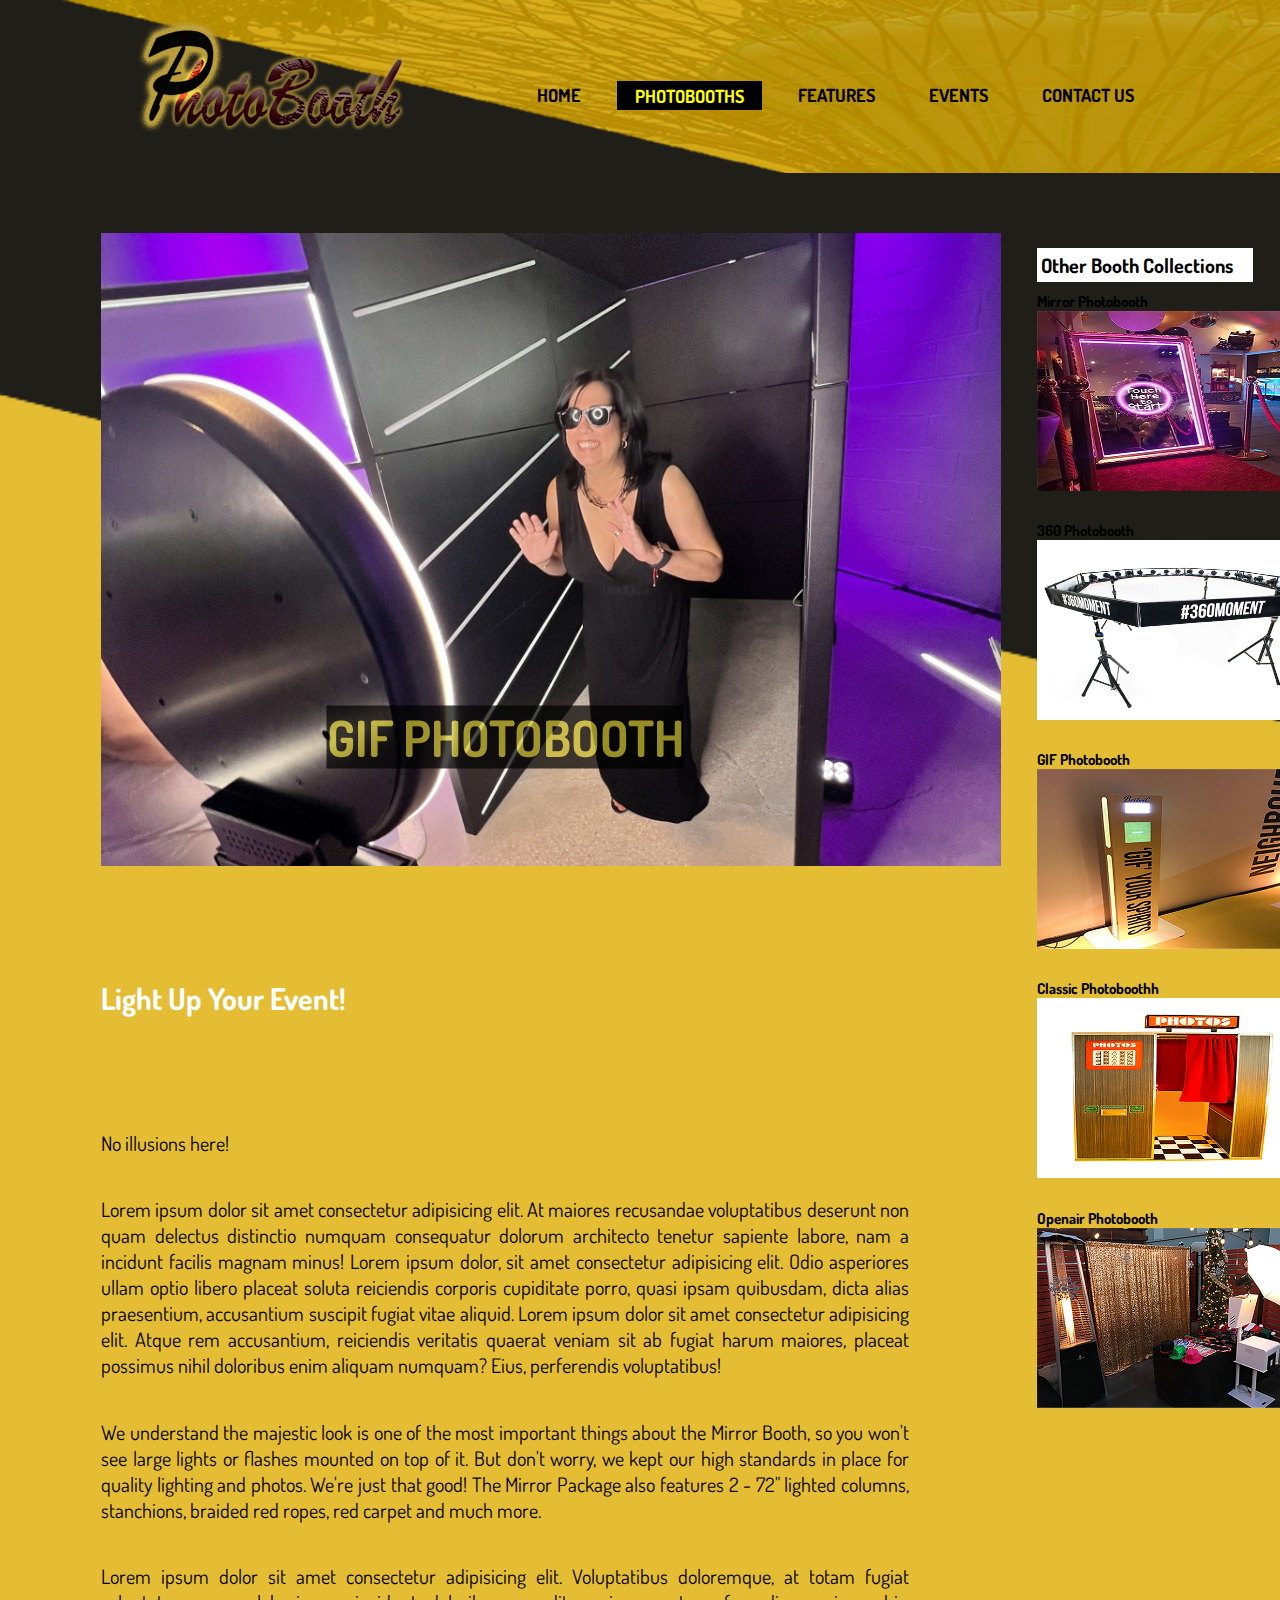
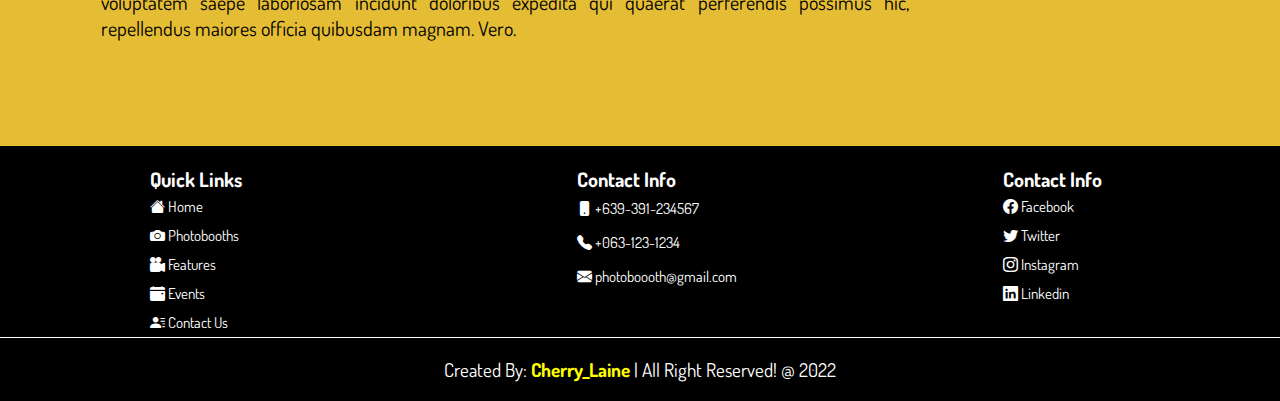
<file: tunnel.html>
<!DOCTYPE html>
<html lang="en">
  <head>
    <meta charset="UTF-8" />
    <meta http-equiv="X-UA-Compatible" content="IE=edge" />
    <meta name="viewport" content="width=device-width, initial-scale=1.0" />
    <title>Photobooth</title>
    <link rel="icon" href="img/icon.jpg" />
    <!-- CSS only -->
    <link
      href="https://cdn.jsdelivr.net/npm/bootstrap@5.2.1/dist/css/bootstrap.min.css"
      rel="stylesheet"
      integrity="sha384-iYQeCzEYFbKjA/T2uDLTpkwGzCiq6soy8tYaI1GyVh/UjpbCx/TYkiZhlZB6+fzT"
      crossorigin="anonymous" />

    <!-- BOOTSTRAT ICON -->
    <link
      rel="stylesheet"
      href="https://cdn.jsdelivr.net/npm/bootstrap-icons@1.9.1/font/bootstrap-icons.css" />

    <!--font awesome cdn link-->
    <link
      rel="stylesheet"
      href="https://cdnjs.cloudflare.com/ajax/libs/font-awesome/6.2.0/css/all.min.css" />

    <!-- custom css file link -->
    <link rel="stylesheet" href="css/photobooth.css" />
  </head>
  <body>
    <!--header section starts-->

    <section class="header">
      <img class="logo" src="img/Logo.png" alt="logo" />

      <nav class="navbar">
        <a class="ahover" href="index.html">Home</a>
        <a class="aactive" href="index.html #photobooths">Photobooths</a>
        <a class="ahover" href="index.html #features">Features</a>
        <a class="ahover" href="index.html #events">Events</a>
        <a class="ahover" href="index.html #contact">Contact Us</a>
      </nav>

      <div id="menu-btn" class="fas fa-bars"></div>
    </section>
    <!--header section ends-->

    <!---------BOOTH START--------->
    <div class="holygrail">
      <main class="col-lg-9">
        <section class="mirror-section" id="tunnel">
          <div class="block">
            <div class="container-fluid">
              <img class="mirrror-img" src="img/lighttunnel1.jpg" alt="" />
              <div class="center"><h2>GIF Photobooth</h2></div>
            </div>
          </div>
        </section>
        <h5 class="sub-mirror">Light Up Your Event!</h5>
        <br />
        <div class="phar">
          <p>No illusions here!</p>
          <p>
            Lorem ipsum dolor sit amet consectetur adipisicing elit. At maiores
            recusandae voluptatibus deserunt non quam delectus distinctio
            numquam consequatur dolorum architecto tenetur sapiente labore, nam
            a incidunt facilis magnam minus! Lorem ipsum dolor, sit amet
            consectetur adipisicing elit. Odio asperiores ullam optio libero
            placeat soluta reiciendis corporis cupiditate porro, quasi ipsam
            quibusdam, dicta alias praesentium, accusantium suscipit fugiat
            vitae aliquid. Lorem ipsum dolor sit amet consectetur adipisicing
            elit. Atque rem accusantium, reiciendis veritatis quaerat veniam sit
            ab fugiat harum maiores, placeat possimus nihil doloribus enim
            aliquam numquam? Eius, perferendis voluptatibus!
          </p>

          <p>
            We understand the majestic look is one of the most important things
            about the Mirror Booth, so you won't see large lights or flashes
            mounted on top of it. But don't worry, we kept our high standards in
            place for quality lighting and photos. We're just that good! The
            Mirror Package also features 2 - 72" lighted columns, stanchions,
            braided red ropes, red carpet and much more.
          </p>

          <p>
            Lorem ipsum dolor sit amet consectetur adipisicing elit.
            Voluptatibus doloremque, at totam fugiat voluptatem saepe laboriosam
            incidunt doloribus expedita qui quaerat perferendis possimus hic,
            repellendus maiores officia quibusdam magnam. Vero.
          </p>
        </div>
      </main>
      <!-- ------BOOTH ENDS -->

      <aside class="col-lg-3">
        <section class="text-center bg-dark">
          <h2 class="aside-booth">Other Booth Collections</h2>
        </section>
        <div class="block">
          <div class="container-fluid">
            <section class="mb-4 text-center bg-white">
              <h2>Mirror Photobooth</h2>
              <a class="side-pic" href="mirror.html"
                ><img src="img/mirror.jpg" alt="360"
              /></a>
            </section>
          </div>
        </div>

        <div class="block">
          <div class="container-fluid">
            <section class="mb-4 text-center bg-white">
              <h2>360 Photobooth</h2>
              <a class="side-pic" href="360.html"
                ><img src="img/360.jpg" alt="gif"
              /></a>
            </section>
          </div>
        </div>

        <div class="block">
          <div class="container-fluid">
            <section class="mb-4 text-center bg-white">
              <h2>GIF Photobooth</h2>
              <a class="side-pic" href="gif.html"
                ><img src="img/gif.jpg" alt="gif"
              /></a>
            </section>
          </div>
        </div>

        <div class="block">
          <div class="container-fluid">
            <section class="mb-4 text-center bg-white">
              <h2>Classic Photoboothh</h2>
              <a class="side-pic" href="classic.html"
                ><img src="img/classic.png" alt="gif"
              /></a>
            </section>
          </div>
        </div>

        <div class="block">
          <div class="container-fluid">
            <section class="mb-4 text-center bg-white">
              <h2>Openair Photobooth</h2>
              <a class="side-pic" href="openair.html"
                ><img src="img/openair.jpg" alt="mirror"
              /></a>
            </section>
          </div>
        </div>
      </aside>
    </div>

    <!-------------FOOTER START----------->

    <footer>
      <div class="links">
        <div class="quick-links">
          <ul>
            <h5>Quick Links</h5>
            <li>
              <a href="index.html #home"
                ><i class="bi bi-house-fill"></i> Home</a
              >
            </li>
            <li>
              <a href="index.html #photobooths"
                ><i class="bi bi-camera-fill"></i> Photobooths</a
              >
            </li>
            <li>
              <a href="index.html #features"
                ><i class="bi bi-camera-reels-fill"></i> Features</a
              >
            </li>
            <li>
              <a href="index.html #events"
                ><i class="bi bi-calendar-event-fill"></i> Events</a
              >
            </li>
            <li>
              <a href="index.html #contact"
                ><i class="bi bi-person-lines-fill"></i> Contact Us</a
              >
            </li>
          </ul>
        </div>

        <div class="cotact-info">
          <ul>
            <h5>Contact Info</h5>
            <li><i class="bi bi-phone-fill"></i> +639-391-234567</li>
            <li><i class="bi bi-telephone-fill"></i> +063-123-1234</li>
            <li><i class="bi bi-envelope-fill"></i> photoboooth@gmail.com</li>
          </ul>
        </div>

        <div class="social-info">
          <ul>
            <h5>Contact Info</h5>
            <li>
              <a href=""><i class="bi bi-facebook"></i> Facebook</a>
            </li>
            <li>
              <a href=""><i class="bi bi-twitter"></i> Twitter</a>
            </li>
            <li>
              <a href=""><i class="bi bi-instagram"></i> Instagram</a>
            </li>
            <li>
              <a href=""><i class="bi bi-linkedin"></i> Linkedin</a>
            </li>
          </ul>
        </div>
      </div>
      <div class="main-footer">
        <p class="footer-reserved">
          Created By: <b class="cherry">Cherry_Laine</b> | All Right Reserved! @
          2022
        </p>
      </div>
    </footer>

    <!-- cutom js file link -->
    <script src="js/booth.js"></script>

    <!--JS Bootstrap -->
    <script
      src="https://cdn.jsdelivr.net/npm/bootstrap@5.2.1/dist/js/bootstrap.bundle.min.js"
      integrity="sha384-u1OknCvxWvY5kfmNBILK2hRnQC3Pr17a+RTT6rIHI7NnikvbZlHgTPOOmMi466C8"
      crossorigin="anonymous"></script>
  </body>
</html>
</file>
<file: css/photobooth.css>
/* Font link*/
@import url("https://fonts.googleapis.com/css2?family=Dosis:wght@200;300;400;500;600;700;800&display=swap");

* {
  font-family: "Dosis", sans-serif;
  margin: 0;
  padding: 0;
  box-sizing: border-box;
  outline: none;
  border: none;
  text-decoration: none;
  transition: all 0.4s cubic-bezier(0.43, 1.1, 0.62, 1.08);
  text-transform: capitalize;
}
body {
  display: flex;
  flex-direction: column;
  height: 100%;
  background-color: rgb(217, 184, 36);
}

html {
  font-size: 62.5%;
  overflow-x: hidden;
  scroll-behavior: smooth;
  scroll-padding-top: 6rem;
}

html::-webkit-scrollbar {
  width: 1rem;
}

html::-webkit-scrollbar-track {
  background-color: rgb(74, 74, 61);
}

html::-webkit-scrollbar-thumb {
  background-color: rgb(208, 159, 62);
}

section {
  padding: 0 10%;
}

.navbar {
  display: inline-block;

  color: black;
  font-size: 4rem;
  cursor: pointer;
  justify-content: space-between;
}

.header {
  display: flex;
  align-items: center;
  justify-content: space-between;
  background-image: url("../img/background1.png");
  background-size: cover;
  top: 0;
  left: 0;
  right: 0;
}

.header .logo {
  width: 30%;
}

.header .navbar .ahover {
  font-size: 1.8rem;
  margin-left: 1rem;
  padding: 0.3em 1em;
  color: black;
  text-transform: uppercase;
  font-weight: bold;
  text-decoration: none;
}

.aactive {
  font-size: 1.8rem;
  margin-left: 1rem;
  padding: 0.2em 1em;
  text-transform: uppercase;
  font-weight: bold;
  text-decoration: none;
  color: yellow;
  background-color: black;
}
.aactive:hover {
  color: yellow;
  background-color: black;
  border: 1px solid black;
  border-radius: 30%;
}
.header .navbar .ahover:hover {
  color: yellow;
  background-color: black;
  border-radius: 30%;
}

#menu-btn {
  font-size: 5rem;
  cursor: pointer;
  display: none;
}

/*-----------MIRROR BOOTH-------------- */

.holygrail {
  flex: 1 0 auto;
  display: flex;
  flex-direction: column;
  background-image: url("../img/photoback.png");
  background-size: cover;
}
.block {
  padding: 1rem 0;
}
.text-inverse {
  color: white;
}
.mirror-section {
  padding-top: 5%;
  position: relative;
  text-align: center;
  color: white;
}

.mirrror-img {
  width: 100vh;
  width: 100vh;
}
.center {
  position: absolute;
  top: 80%;
  left: 50%;
  transform: translate(-50%, -50%);
  opacity: 70%;
}
.center h2 {
  font-weight: bold;
  font-size: 5em;

  text-transform: uppercase;
  color: rgb(206, 193, 45);
  background-color: black;
}
.center h2:hover {
  background-color: yellow;
  color: black;
  font-size: 5em;
  cursor: pointer;
  -webkit-transition: background-color 2s ease-in-out;
  -moz-transition: background-color 2s ease-in-out;
  -o-transition: background-color 2s ease-in-out;
  transition: background-color 2s ease-in-out;
}

.sub-mirror {
  font-weight: bold;
  font-size: 3em;
  color: rgb(255, 255, 255);
  padding: 10% 10%;
  text-transform: capitalize;
}
.phar {
  padding-top: 5%;
  padding: 0 10%;
  text-align: justify;
}
.phar p {
  font-size: 2em;
  padding-bottom: 5%;
  text-transform: none;
}
.col-lg-9 {
  padding-bottom: 5%;
}
.mb-4 {
  padding-bottom: 3%;
}

aside {
  padding-top: 5%;
}

.aside-booth {
  font-size: 2em;
  margin-top: 5%;
  color: rgb(0, 0, 0);
  padding: 2%;
  font-weight: bold;
  background-color: white;
}
.mb-4 h2 {
  color: rgb(0, 0, 0);
}
.side-pic img {
  width: 30vh;
  height: 20vh;
}
/* -----------------FOOTER START------------------- */
footer {
  background-image: url("../img/background8.png");
  background-size: cover;
}
.links {
  display: grid;
  grid-template-columns: 1fr 1fr 1fr;
  grid-template-rows: auto;
  padding-top: 2em;
}
.quick-links {
  margin-left: 15em;
}
.quick-links h5 {
  font-size: 2em;
  color: rgb(255, 255, 255);
}
.quick-links ul {
  list-style: none;
}
.quick-links li {
  padding: 0.5em 0;
}
.quick-links a {
  font-size: 1.5em;
  text-decoration: none;
  color: rgb(255, 255, 255);
}
.quick-links a:hover {
  text-decoration: underline;
}
.extra-links {
  margin-left: 15em;
}
.cotact-info {
  margin-left: 15em;
}
.cotact-info h5 {
  font-size: 2em;
  color: rgb(255, 255, 255);
}
.cotact-info ul {
  list-style: none;
}
.cotact-info li {
  padding: 0.5em 0;
  font-size: 1.5em;
  text-decoration: none;
  text-transform: none;
  color: rgb(255, 255, 255);
}
.cotact-info a {
  font-size: 1em;
  text-decoration: none;
  color: rgb(255, 255, 255);
}
.cotact-info a:hover {
  text-decoration: underline;
}

.social-info {
  margin-left: 15em;
}
.social-info h5 {
  font-size: 2em;
  color: rgb(255, 255, 255);
}
.social-info ul {
  list-style: none;
}
.social-info li {
  padding: 0.5em 0;
}
.social-info a {
  font-size: 1.5em;
  text-decoration: none;
  color: rgb(255, 255, 255);
}
.social-info a:hover {
  text-decoration: underline;
}
.links .main-footer {
  grid-column: span 4;
  border-top: 1px solid rgb(162, 161, 161);
  margin: 0 13em;
}
.footer-reserved {
  text-align: center;
  font-size: 1.9em;
  padding: 1em;
  border-top: 1px solid white;
  color: rgb(255, 255, 255);
}
.cherry {
  color: yellow;
}

/* ----------PHOTOBOOTH START--------------------- */
.container {
  margin-top: 5%;
  padding: 20px;
  box-shadow: 0 10px 20px rgb(40, 40, 40);
}
.col-md-4 {
  padding-bottom: 3%;
}
.booth-section {
  background-image: url("../img/background3.png");
  background-size: cover;
  padding-bottom: 5%;
}
.img-area .info {
  font-size: 1.5em;
  text-align: justify;
}

.img-area img:hover {
  border-radius: 30%;
  background-color: rgb(216, 199, 50);
  font-size: larger;
  transition: all cubic-bezier(0.075, 0.82, 0.165, 1);
}

.booth-section h2 {
  font-size: 3em;
  font-weight: bold;
  text-transform: uppercase;
  text-align: center;
  padding-top: 20%;
  grid-gap: 10%;
}

.booth-section > .line {
  margin-top: -20%;

  color: rgb(255, 192, 19);
  font-size: 5em;
}
.img-area {
  display: inline-block;
  text-align: center;
  padding: 10%;
  border: 1px solid black;
}

.img-area img {
  width: 100%;
  height: auto;
  padding: 15px;
}

.content {
  font-weight: bold;
  text-transform: uppercase;
  text-align: center;
}

.content .booth-btn {
  text-decoration: none;
  color: black;
  font-size: 2em;
  font-weight: bold;
}

.container .booth-button {
  text-align: center;
  margin-top: 3%;
}
.booth-btn1 {
  font-size: 2em;
  font-weight: bold;
  font-style: italic;
  color: black;
  text-decoration: none;
  background-color: yellow;
  padding: 2% 5%;
  border: 1px;
  border-radius: 10%;
}

/* ----------PHOTOBOOTH  END--------------------- */
@media screen and (max-width: 1800px) {
  .mirrror-img {
    width: 100vh;
    width: 100vh;
  }
}
@media screen and (max-width: 1200px) {
  .mirrror-img {
    width: 60vh;
    width: 60vh;
  }
  .side-pic img {
    width: 20vh;
    height: 20vh;
  }
  .center {
    font-size: 0.7em;
  }
}

@media screen and (max-width: 991px) {
  .mirrror-img {
    width: 50vh;
    width: 50vh;
  }
  .side-pic img {
    width: 10vh;
    height: 10vh;
  }
}

@media screen and (min-width: 768px) {
  .holygrail {
    flex-direction: row;
  }
}

@media screen and (max-width: 768px) {
  /* ---------------Start of Header----------------*/
  #menu-btn {
    display: inline-block;
  }

  .fa-times {
    transform: rotate(180deg);
  }
  .header .logo {
    width: 40%;
  }

  .header .navbar {
    position: absolute;
    /* color: white; */
    top: 11%;
    left: 0;
    right: 0;
    text-align: center;
    background-color: rgb(211, 181, 47);
    clip-path: polygon(0 0, 100% 0, 100% 0, 0 0);
    z-index: 3;
  }

  .header .navbar.active {
    clip-path: polygon(0 0, 100% 0, 100% 100%, 0 100%);
  }

  .header .navbar a {
    display: block;
    font-size: 0.8em;
    color: rgb(223, 171, 40);
  }
  /* ---------------End of Header----------------*/
  .links {
    display: inline-block;
    padding: 0 20%;
  }
  .mirrror-img {
    width: 50vh;
    width: 50vh;
  }

  .holygrail {
    background-image: url("../img/photoback2.png");
    background-size: cover;
  }
}

@media (max-width: 650px) {
  .center {
    font-size: 0.5em;
  }

  .booth-section h2 {
    color: white;
  }
}

@media screen and (min-width: 320px) and (max-width: 480px) {
  .center {
    font-size: 0.3em;
  }
  .mirrror-img {
    width: 30vh;
    width: 30vh;
  }
}

@media screen and (max-width: 321px) {
  .center {
    font-size: 0.2em;
  }
  .mirrror-img {
    width: 20vh;
    width: 20vh;
  }
}
</file>
